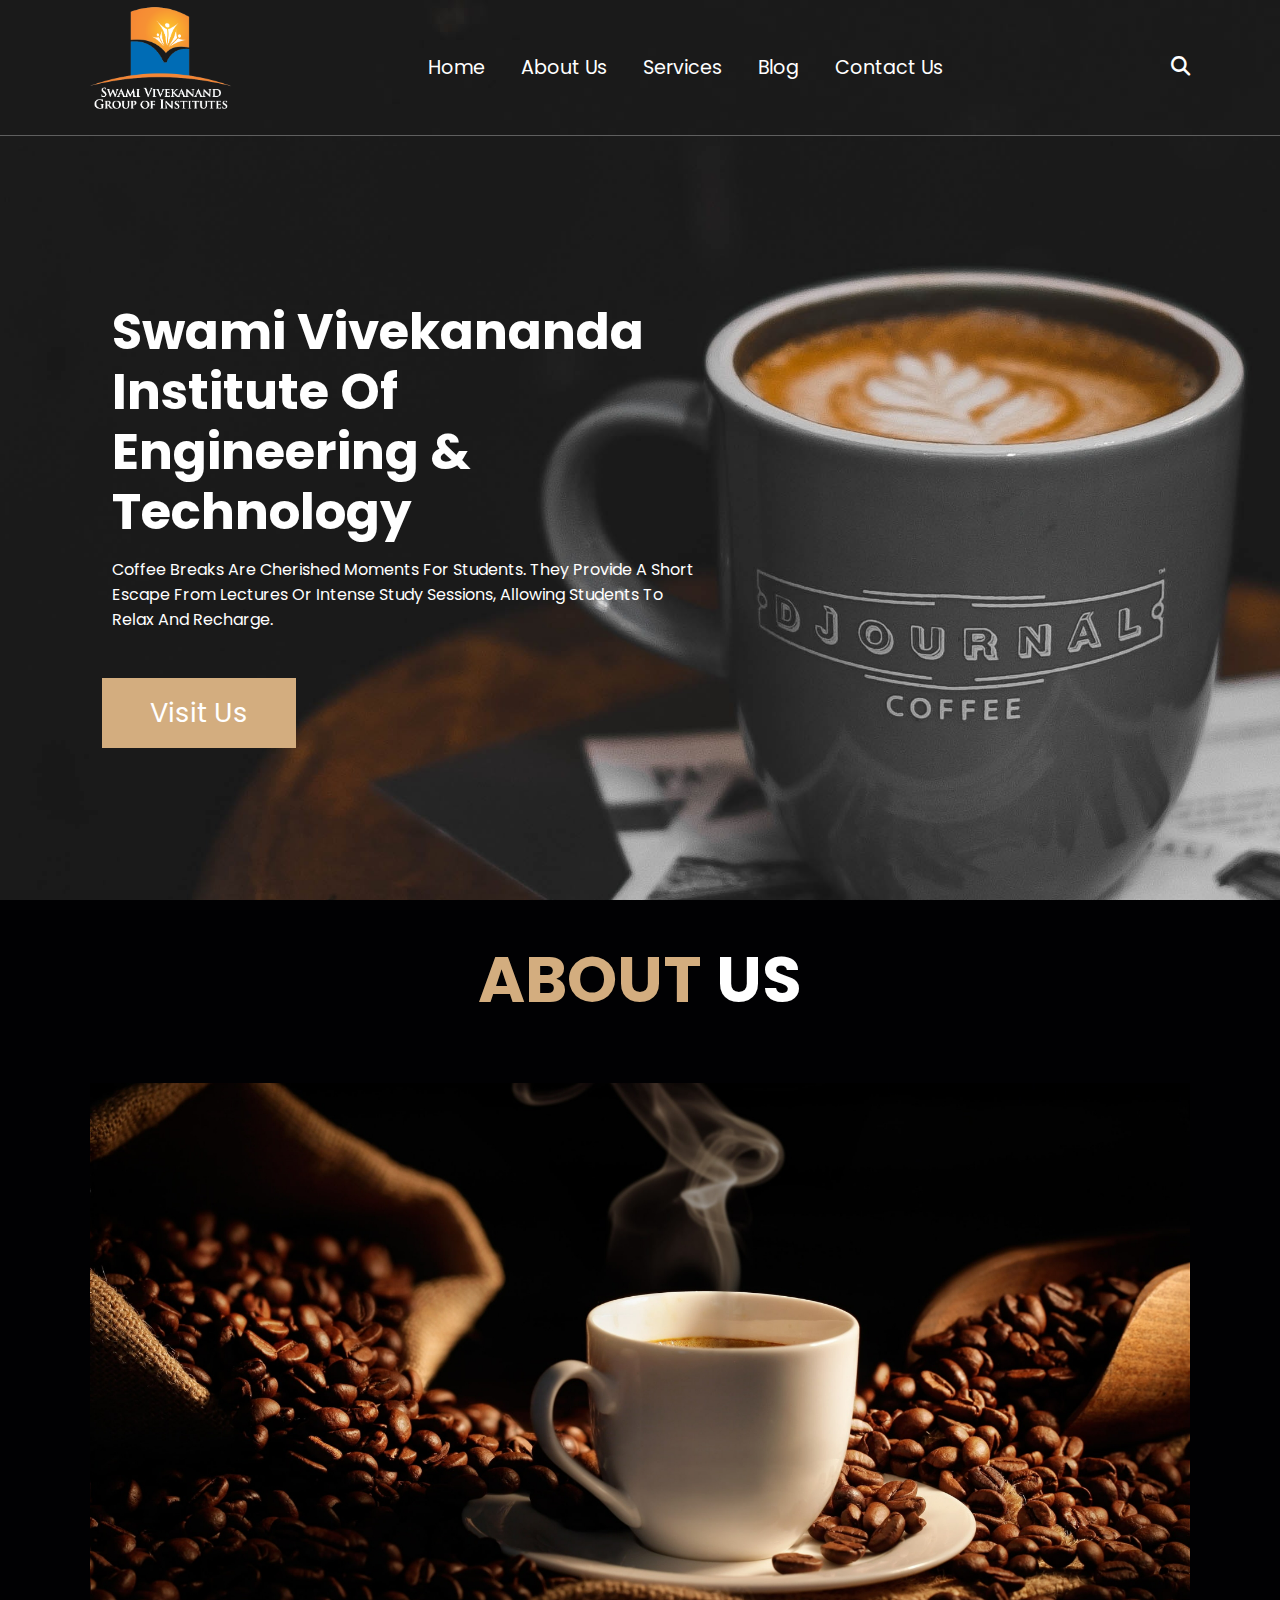
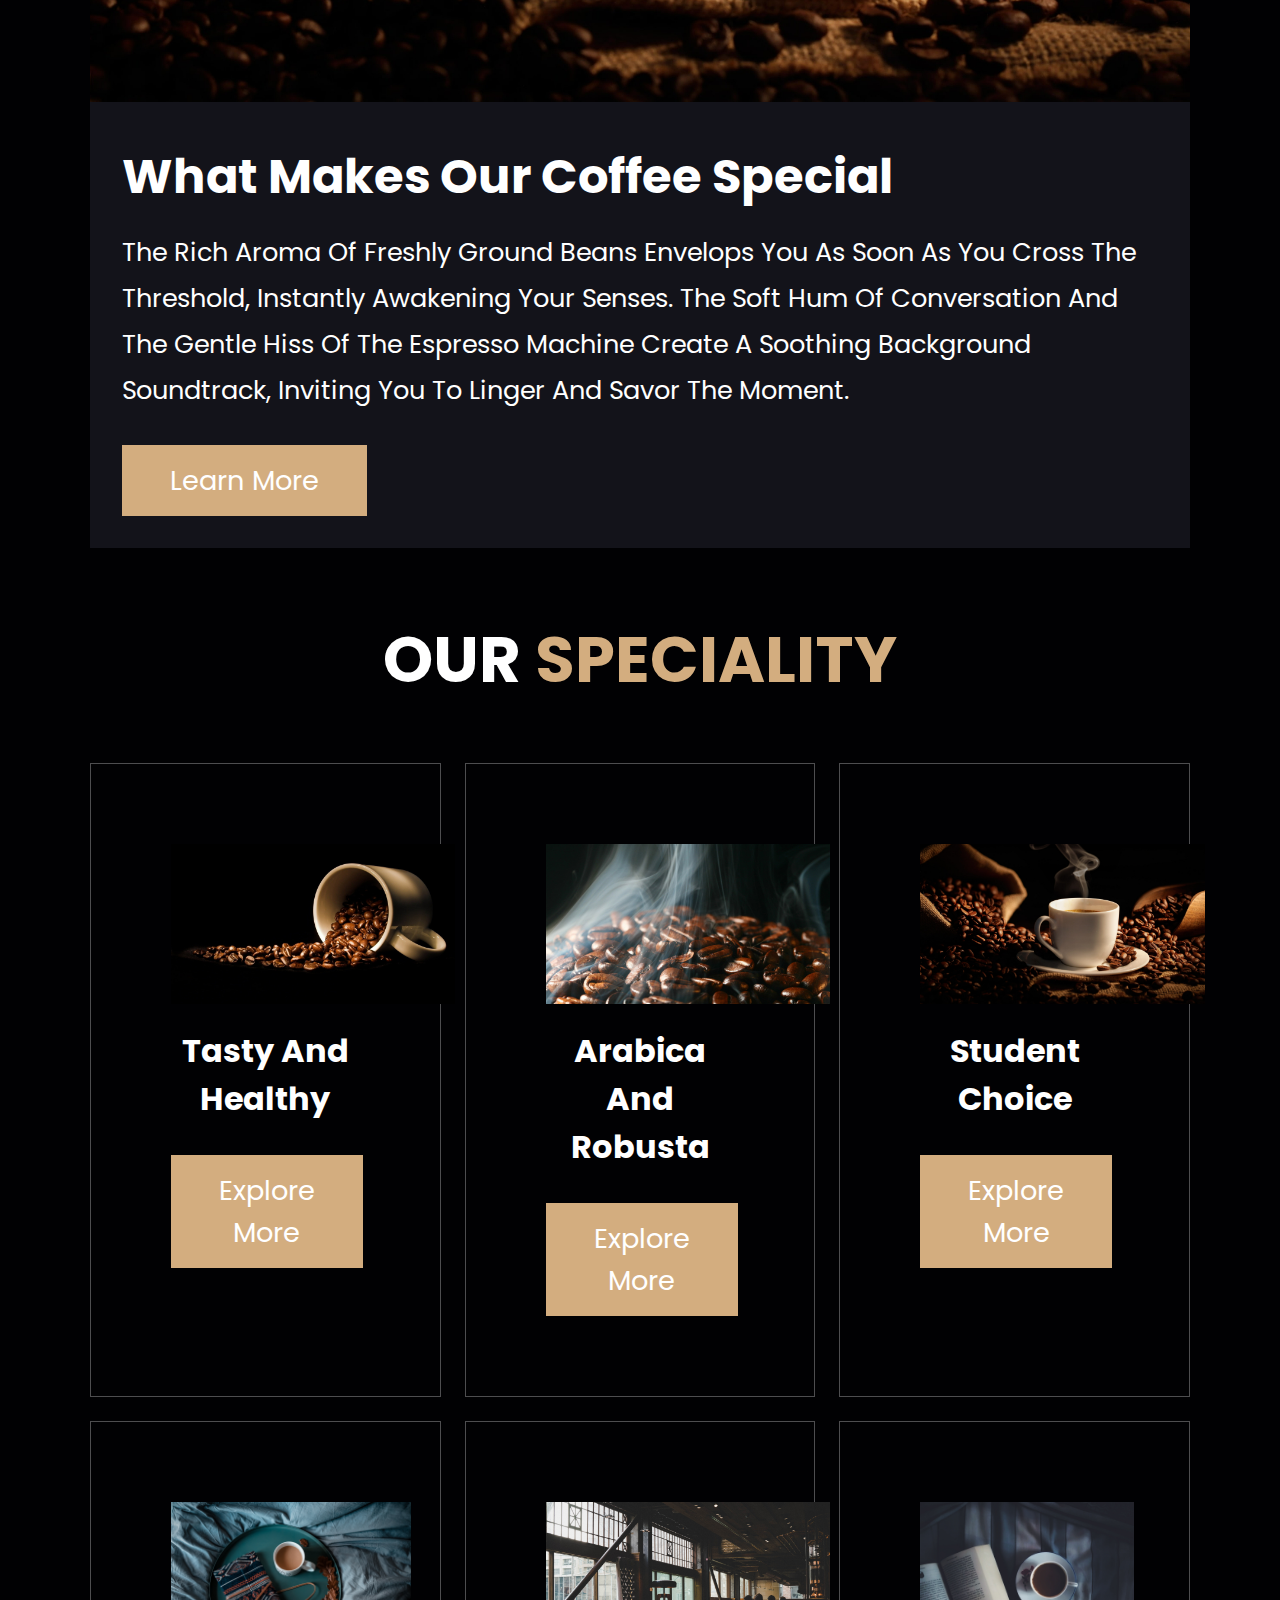
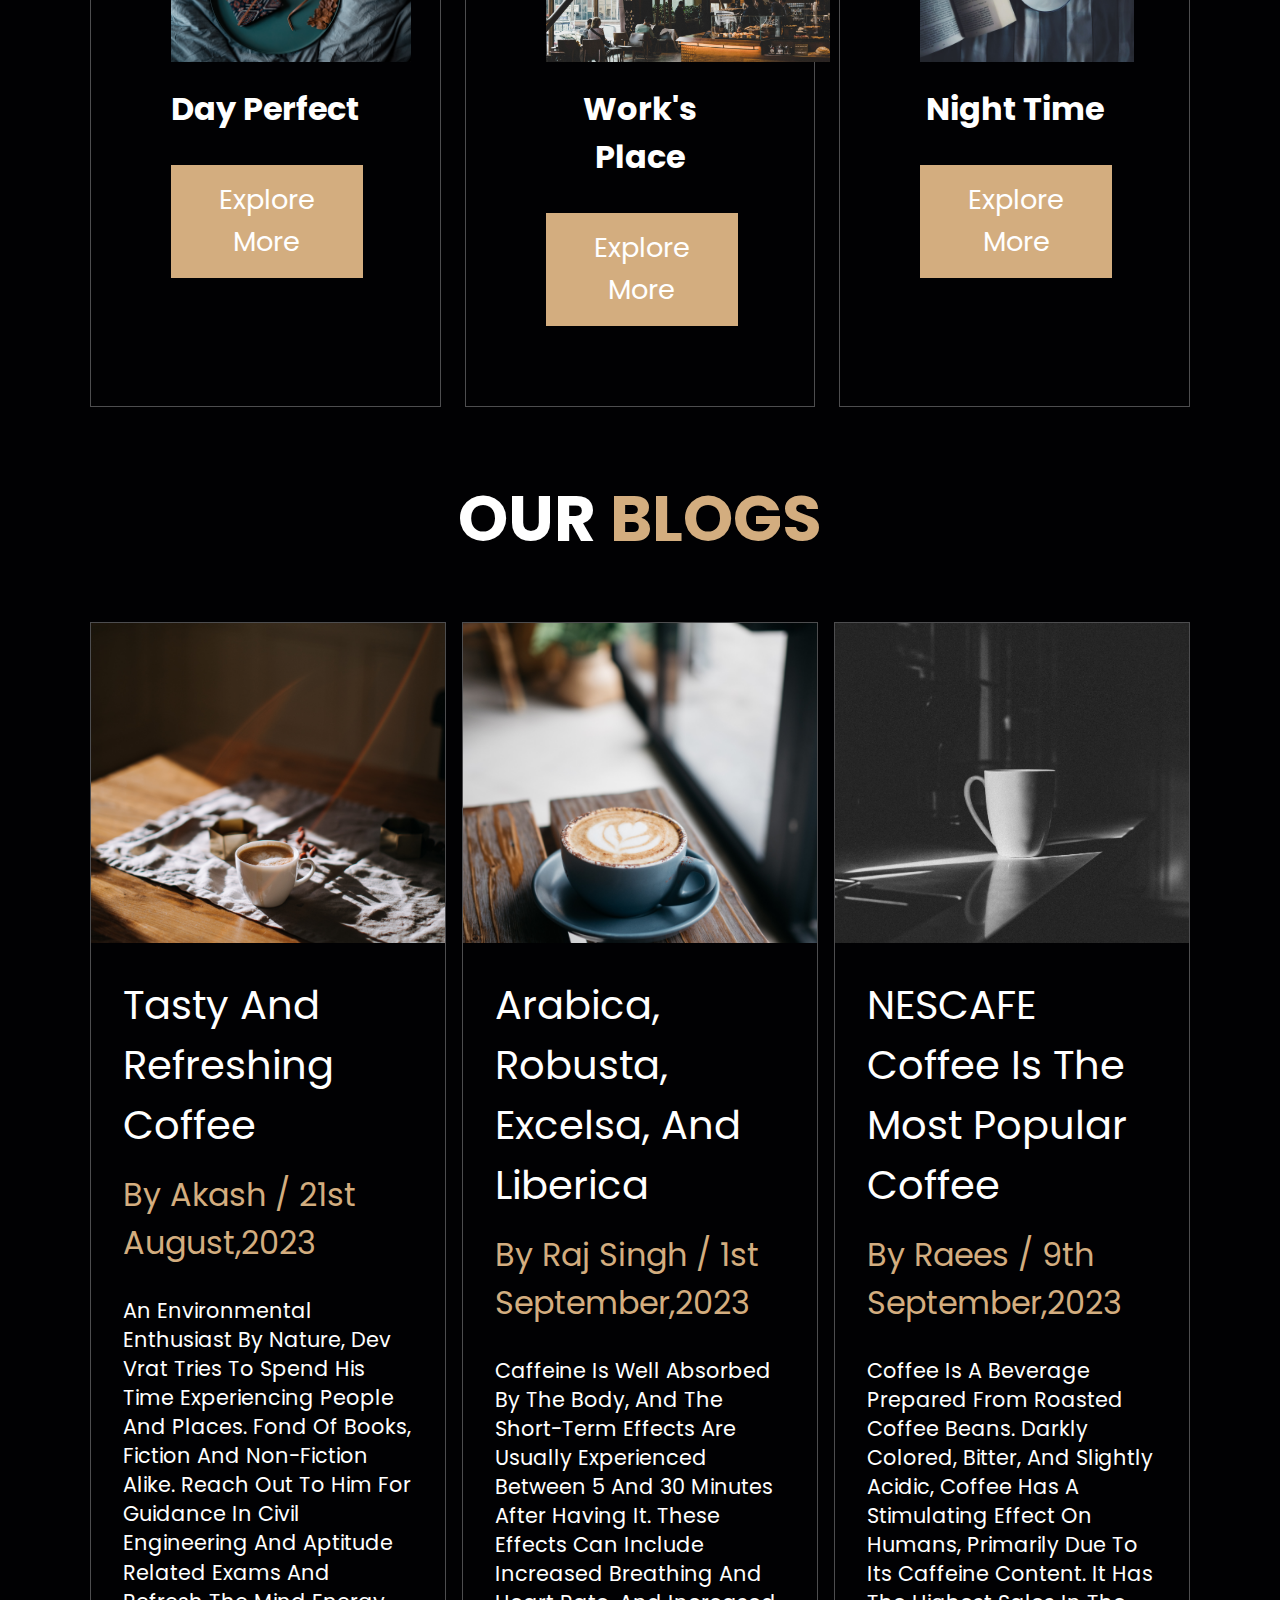
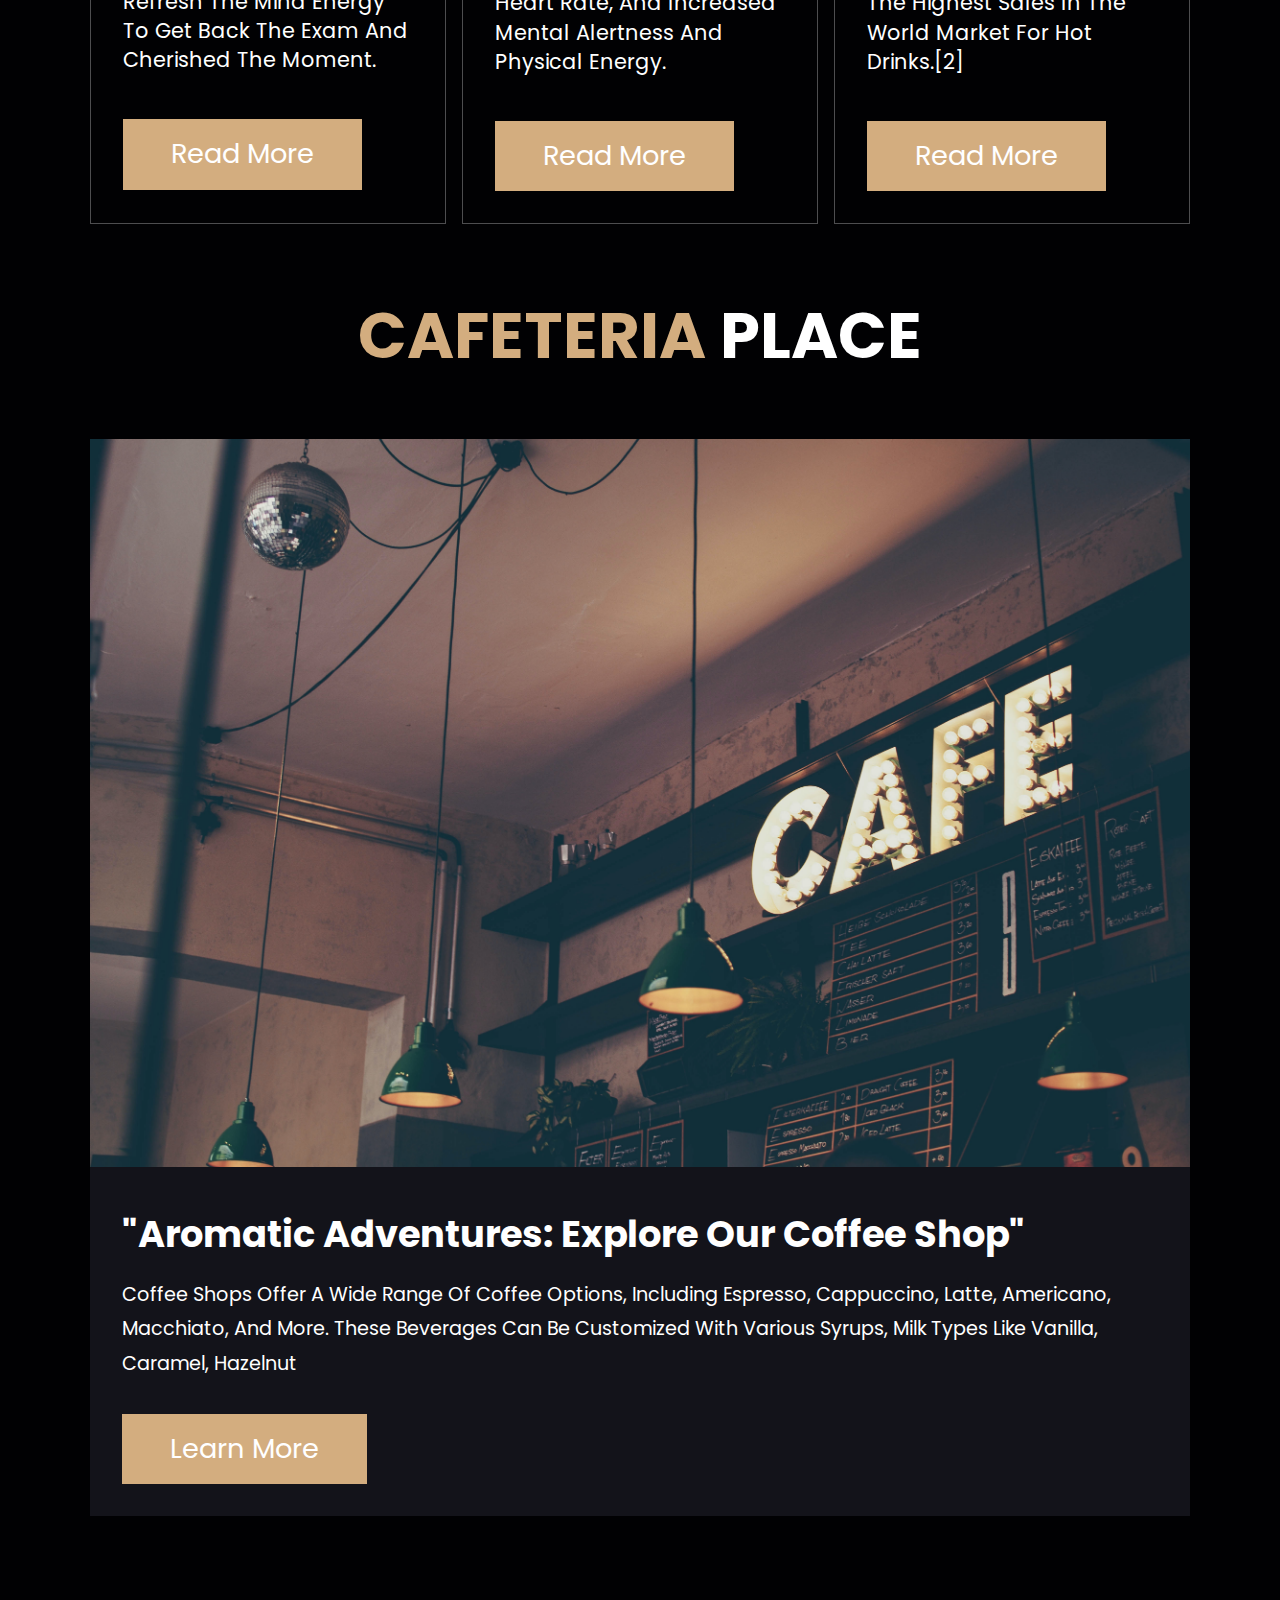
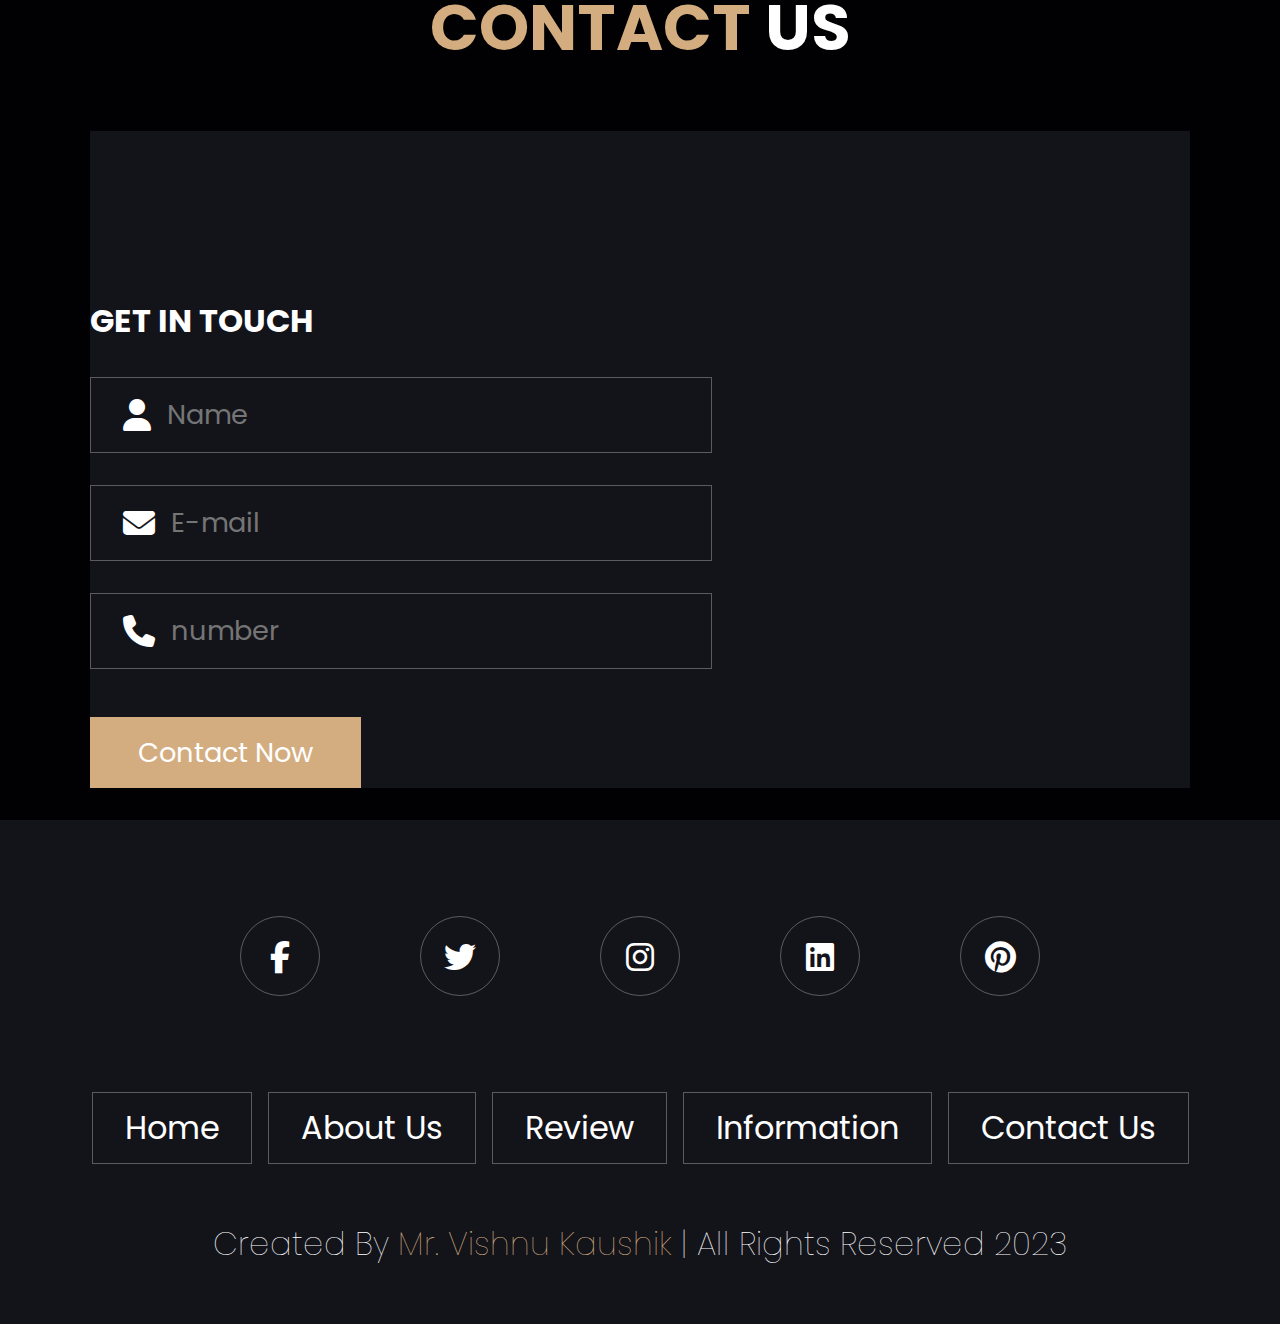
<file: Rockstar Games/index.html>
<!DOCTYPE html>
<html lang="en">
<head>
    <meta charset="UTF-8">
    <meta name="viewport" content="width=device-width, initial-scale=1.0">
    <link rel="shortcut icon" href="./sviet white.png">
    <title>Cafeteria SVIET</title>
    <link rel="stylesheet" href="https://cdnjs.cloudflare.com/ajax/libs/font-awesome/6.4.2/css/all.min.css">
    <link rel="stylesheet" href="coff.css">
    <link href="https://fonts.googleapis.com/css2?family=Poppins:wght@300;400&display=swap" rel="stylesheet">
   
</head>
<body>
        <header class="header">
            <a href="#" class="logo"><img src="./sviet white.png"></a>
            <nav class="navbar">
              
                    <a href="#Home">Home</a>
                <a href="services.html" target="_blank">About Us</a>
                <a href="ab.html" target="_blank">Services</a>
                <a href="blog.html" target="_blank">Blog</a>
                <a href="cont.html" target="_blank">Contact Us</a>
               
            </nav>

        
        <div class="icons">
            <div class="fas fa-search" id="search-btn"></div>
            
            <div class="fas fa-bars" id="menu-btn"></div>
        </div>
        <div class="search-form">
            <input type="search" id="search-box" placeholder="search here...">
            <label for="search-box" class="fas fa-search"></label>
                </div>
    </header>
 
     
   <!--home page start karna hai-->
   <section class="home" id="Home">
    <div class="content">
        <h3>Swami Vivekananda Institute Of Engineering & Technology</h3>
        <p> Coffee breaks are cherished moments for students. They provide a short escape from lectures or intense study sessions, allowing students to relax and recharge.</p>
        <a href="#" class="btn">Visit Us</a>
    </div>

   </section>

   <!--About Us Ka Page-->
   <section class="about" id="About Us">
    <h1 class="heading"> <span>About</span> Us  </h1>
    
    <div class="row">
        <div class="image">
            <img src="./ng.jpg" alt="" width="">
        </div>
        <div class="content">
            <h3>What makes our coffee special</h3>
            <p>The rich aroma of freshly ground beans envelops you as soon as you cross the threshold, instantly awakening your senses. The soft hum of conversation and the gentle hiss of the espresso machine create a soothing background soundtrack, inviting you to linger and savor the moment.</p>
            <a href="#" class="btn">Learn More</a>
        </div>
    </div>
   </section>
<!--Menu section-->
<section class="menu" id="Services">
    <h1 class="heading">Our <span>Speciality</span></h1>
    <div class="box-container">
        <div class="box">
            <img src="./ijb.jpg">
            <h3>Tasty and Healthy</h3>
            <a href="#" class="btn">Explore More</a>
        </div>
        <div class="box">
            <img src="./inffo.jpg">
            <h3>Arabica and Robusta</h3>
            <a href="#" class="btn">Explore More</a>
        </div>  
        <div class="box">
            <img src="./ng.jpg">
            <h3>student choice</h3>
            <a href="#" class="btn">Explore More</a>
        </div>   
        <div class="box">
            <img src="./toa-heftiba-I15IaXms4G0-unsplash.jpg">
            <h3>day perfect</h3>
            <a href="#" class="btn">Explore More</a>
        </div> 
        <div class="box">
            <img src="./wallpaperflare.com_wallpaper.jpg">
            <h3>work's place</h3>
            <a href="#" class="btn">Explore More</a>
        </div>  
        <div class="box">
            <img src="./tarang-dave-qe6VO_l2260-unsplash.jpg">
            <h3>night time</h3>
            <a href="#" class="btn">Explore More</a>
        </div>

    </div>
</section>

<!--Blog Section-->
<section class="blog" id="Blog">
    <h1 class="heading">Our <span>Blogs</span></h1>
    <div class="box-container">
        <div class="box">
            <div class="image">
                <img src="./deborah-diem-4dWz9H7d8OM-unsplash.jpg">
            </div>
            <div class="content">
                <a href="#" class="title">Tasty and Refreshing Coffee</a>
                <span>by Akash / 21st august,2023</span>
                <p>
                    An environmental enthusiast by nature, Dev Vrat tries to spend his time experiencing people and places. Fond of books, fiction and non-fiction alike. Reach out to him for guidance in Civil Engineering and aptitude related exams and refresh the mind energy to get back the exam and cherished the moment.
                </p>
                <a href="#" class="btn">Read More</a>
            </div>
        </div>
        <div class="box">
            <div class="image">
                <img src="./haydn-golden-mjRMmUqpox4-unsplash.jpg">
            </div>
            <div class="content">
                <a href="#" class="title">Arabica, Robusta, Excelsa, and Liberica</a>
                <span>by Raj Singh / 1st september,2023</span>
                <p>
                    Caffeine is well absorbed by the body, and the short-term effects are usually experienced between 5 and 30 minutes after having it. These effects can include increased breathing and heart rate, and increased mental alertness and physical energy.
                </p>
                <a href="#" class="btn">Read More</a>
            </div>
        </div>
        <div class="box">
            <div class="image">
                <img src="./kjbj.jpg">
            </div>
            <div class="content">
                <a href="#" class="title">NESCAFE Coffee Is The most Popular Coffee</a>
                <span>by Raees  / 9th september,2023</span>
                <p>
                    Coffee is a beverage prepared from roasted coffee beans. Darkly colored, bitter, and slightly acidic, coffee has a stimulating effect on humans, primarily due to its caffeine content. It has the highest sales in the world market for hot drinks.[2]
                </p>
                <a href="#" class="btn">Read More</a>
            </div>
        </div>
    </div>
</section>
<!--new page-->
<section class="page" id="page">
    <h1 class="heading"> <span>Cafeteria</span> Place  </h1>
    
    <div class="row">
        <div class="image">
            <img src="./michal-parzuchowski-ItaV89TNkks-unsplash.jpg" alt="" width="">
        </div>
        <div class="content">
            <h3>"Aromatic Adventures: Explore Our Coffee Shop"</h3>
            <p>Coffee shops offer a wide range of coffee options, including espresso, cappuccino, latte, Americano, macchiato, and more. These beverages can be customized with various syrups, milk types like vanilla, caramel, hazelnut</p>
            <a href="#" class="btn">Learn More</a>
            
        </div>
    </div>
    
    
   </section>
<!--review section-->
<!-- <section class="review" id="review">
    <h1 class="heading">Mentors's <span> Review </span></h1>
    <div class="box-container">
        <div class="box">
            <p>Espresso coffee typically has a strong and inviting aroma. It can feature notes of roasted nuts, dark chocolate, caramel, and sometimes even fruity or floral undertones.</p>
            <img src="./WhatsApp Image 2023-02-20 at 1.51.43 PM.jpeg" class="user">
            <h3>Er.Vishal Garg</h3>
    
        </div>
        <div class="box">
            <p>A well-prepared coffee shot will have a creamy and golden crema on top, which adds a layer of richness to the coffee</p>
            <img src="./ankur.jpeg" class="user">
            <h3>Er.Ankur Gill</h3>
    
        </div>
        <div class="box">
            <p>A good coffee often leaves a lingering and enjoyable aftertaste, with the flavors evolving on the palate after each sip.</p>
            <img src="./sahil.jpeg" class="user">
            <h3>Er.Sahil Garg</h3>
    
        </div>
    </div>
</section> -->
<!--Contact and Login Page-->
<section class="contact" id="Contact Us">
    <h1 class="heading"> <span>Contact</span> Us </h1>
    <div class="row">
        <iframe class="map" src="https://www.google.com/maps/embed?pb=!1m18!1m12!1m3!1d54981.45380282505!2d76.63472158318984!3d30.53967224323802!2m3!1f0!2f0!3f0!3m2!1i1024!2i768!4f13.1!3m3!1m2!1s0x390fc2e25466d5e7%3A0xf0bbb65fa7fca376!2sSwami%20Vivekanand%20Institute%20of%20Engineering%20%26%20Technology!5e0!3m2!1sen!2sin!4v1693912197105!5m2!1sen!2sin"allowfullscreen="" loading="lazy" referrerpolicy="no-referrer-when-downgrade"></iframe>
    <form action="">
        <h3>Get In Touch</h3>
        <div class="inputBox">
            <span class="fas fa-user"></span>
            <input type="text" placeholder="Name">
        </div>
        <div class="inputBox">
            <span class="fas fa-envelope"></span>
            <input type="email" placeholder="E-mail">
        </div>
        <div class="inputBox">
            <span class="fas fa-phone"></span>
            <input type="number" placeholder="number">
        </div>
        <input type="submit" value="contact now" class="btn" >
    </form>
    </div>
</section>

<!--footer section-->
    <section class="footer">
        <div class="share">
                <a href="#" class="fab fa-facebook-f"></a>
                <a href="#" class="fab fa-twitter"></a>
                <a href="#" class="fab fa-instagram"></a>
                <a href="#" class="fab fa-linkedin"></a>
                <a href="#" class="fab fa-pinterest"></a>
                
            </div>
            <div class="link">
                <a href="#">Home</a>
                <a href="#">About Us</a>
                <a href="#">Review</a>
                <a href="#">Information</a>
                <a href="#">Contact Us</a>
            </div>
            <div class="credit">Created by <span>Mr. Vishnu Kaushik</span> | all rights reserved 2023
    </div>
    </section>

<script src="./coff.js"></script>
</body>
</html>
</file>
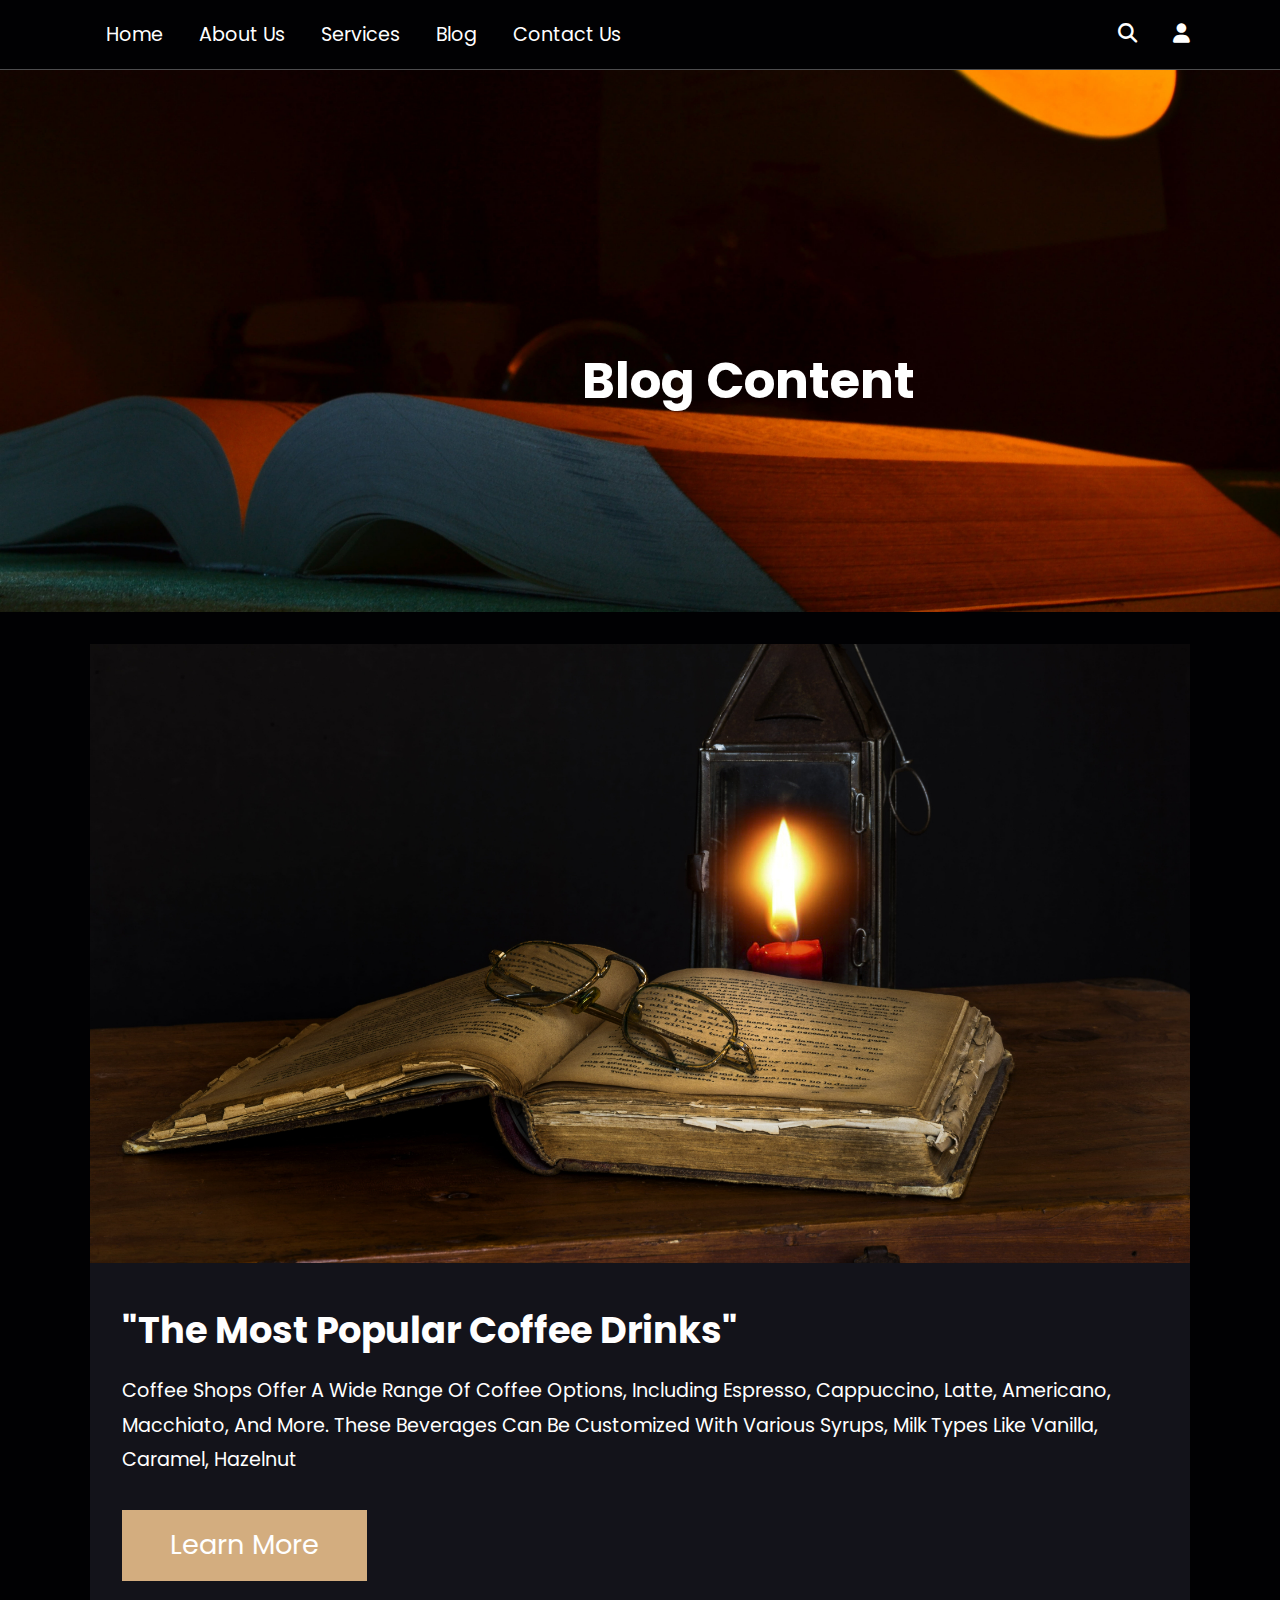
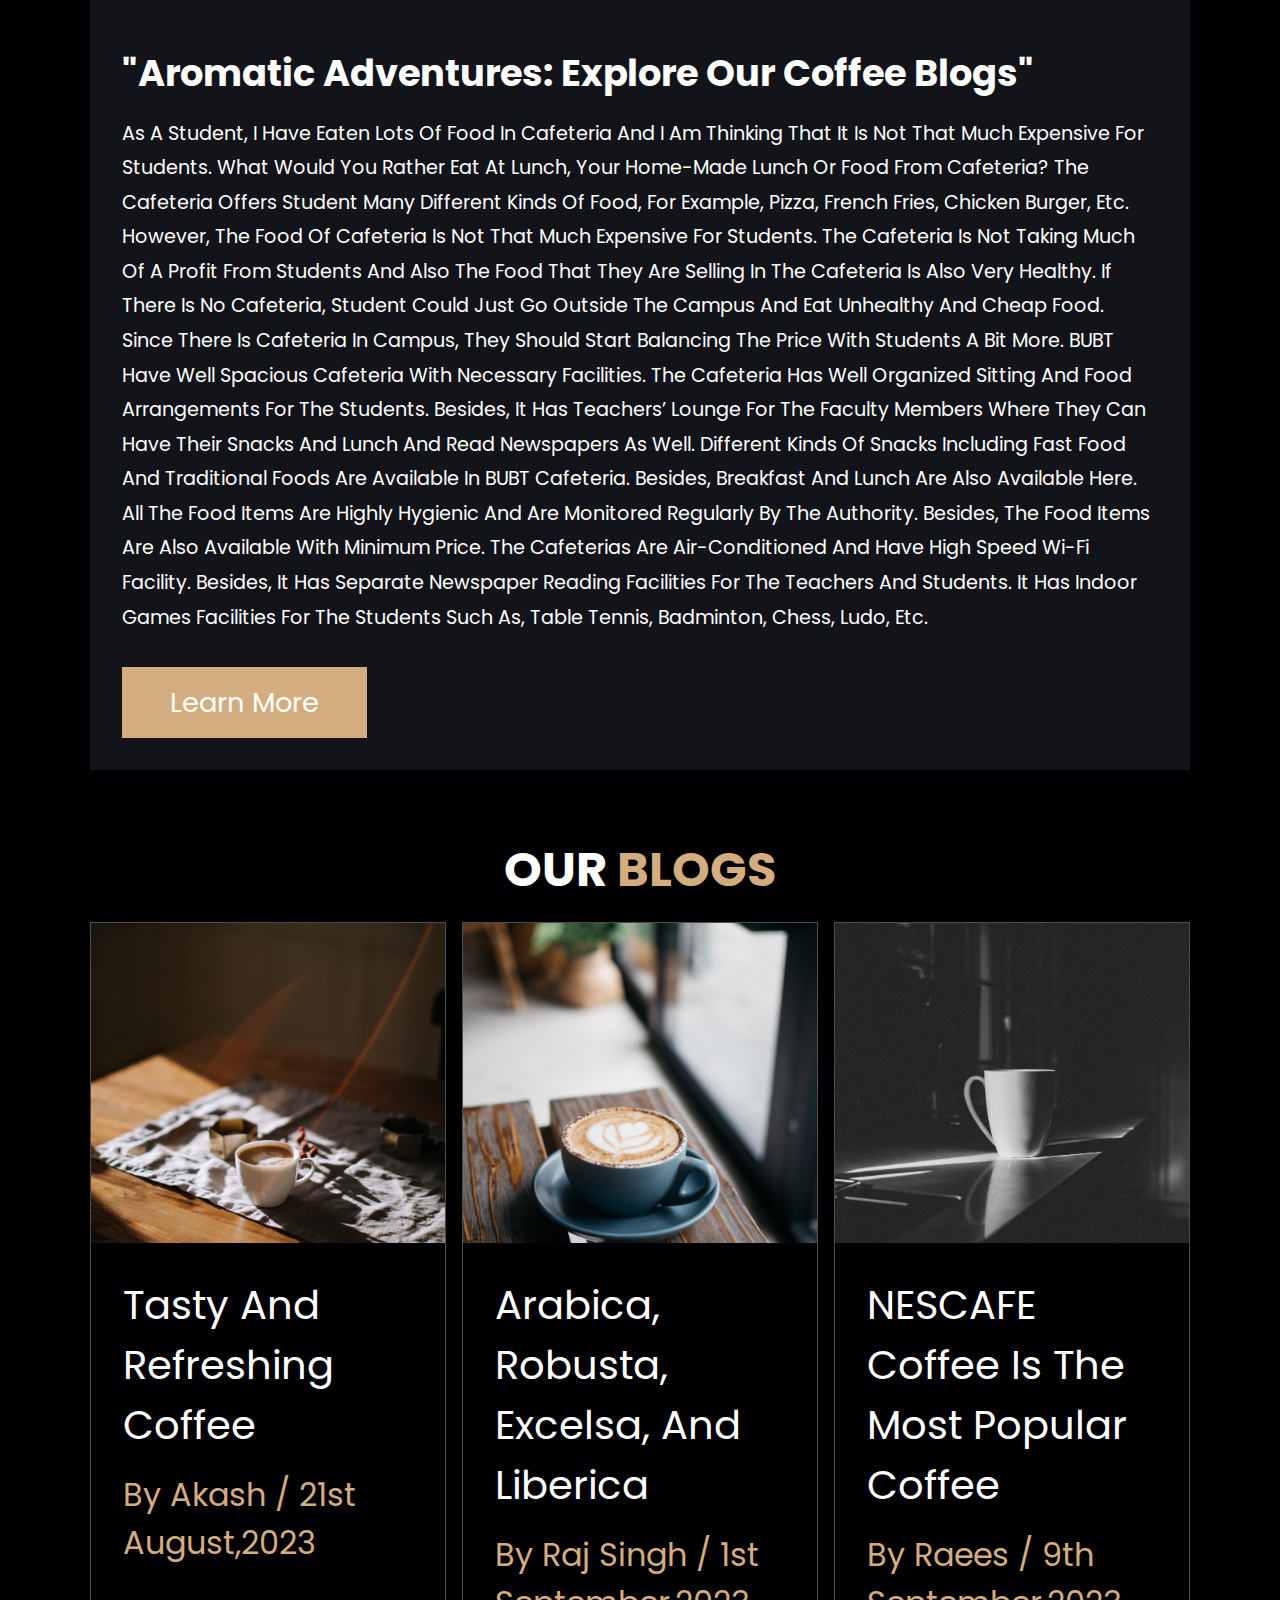
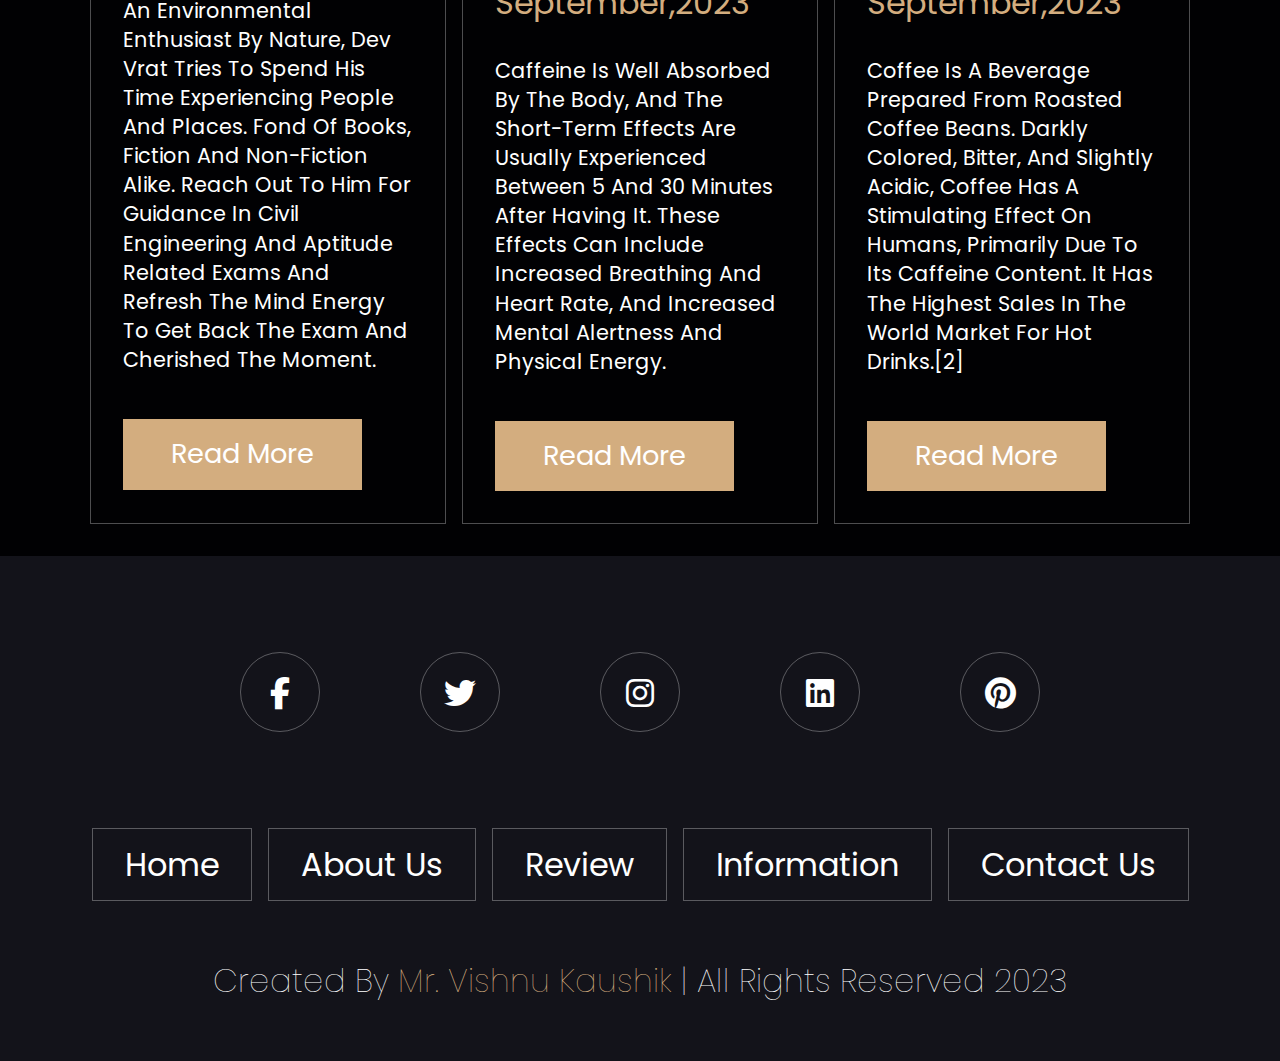
<file: Rockstar Games/blog.html>
<!DOCTYPE html>
<html lang="en">
<head>
    <meta charset="UTF-8">
    <meta name="viewport" content="width=device-width, initial-scale=1.0">
    <title>Blog SVIET</title>
    
    <link rel="shortcut icon" href="./sviet white.png">
    <link rel="stylesheet" href="./blog.css">
    <link rel="stylesheet" href="https://cdnjs.cloudflare.com/ajax/libs/font-awesome/6.4.2/css/all.min.css">
    <link href="https://fonts.googleapis.com/css2?family=Poppins:wght@300;400&display=swap" rel="stylesheet">
</head>
<body>
    <header class="header">

        <nav class="navbar">
            <a href="index.html">Home</a>
            <a href="services.html">About Us</a>
            <a href="ab.html">Services</a>
            <a href="blog.html">Blog</a>
            <a href="cont.html">Contact Us</a>
        </nav>

    
    <div class="icons">
        <div class="fas fa-search" id="search-btn"></div>
        <div class="fa-solid fa-user" id="cart-btn"></div>
        <div class="fas fa-bars" id="menu-btn"></div>
    </div>
    <div class="search-form">
        <input type="search" id="search-box" placeholder="search here...">
        <label for="search-box" class="fas fa-search"></label>
            </div>
</header>

    <section class="home" id="home">
        <div class="content">
            <h3>Blog Content</h3>
          
         
            
        </div>
    
       </section>

       <section class="page" id="page">
        <div class="row">
            <div class="image">
                <img src="./88.jpg" alt="" width="">
            </div>
            <div class="content">
                <h3>"The Most Popular Coffee Drinks"</h3>
                <p>Coffee shops offer a wide range of coffee options, including espresso, cappuccino, latte, Americano, macchiato, and more. These beverages can be customized with various syrups, milk types like vanilla, caramel, hazelnut</p>
                <a href="#" class="btn">Learn More</a>
                
            </div>
            <div class="content">
                <h3>"Aromatic Adventures: Explore Our Coffee Blogs"</h3>
                <p>As a student, I have eaten lots of food in cafeteria and I am thinking that it is not that much expensive for students. What would you rather eat at lunch, your home-made lunch or food from cafeteria? The cafeteria offers student many different kinds of food, for example, pizza, French fries, chicken burger, etc. However, the food of cafeteria is not that much expensive for students. The cafeteria is not taking much of a profit from students and also the food that they are selling in the cafeteria is also very healthy. If there is no cafeteria, student could just go outside the campus and eat unhealthy and cheap food. Since there is cafeteria in campus, they should start balancing the price with students a bit more. BUBT have well spacious cafeteria with necessary facilities. The cafeteria has well organized sitting and food arrangements for the students. Besides, it has Teachers’ Lounge for the faculty members where they can have their snacks and lunch and read newspapers as well. Different kinds of snacks including fast food and traditional foods are available in BUBT cafeteria. Besides, breakfast and lunch are also available here. All the food items are highly hygienic and are monitored regularly by the authority. Besides, the food items are also available with minimum price. The cafeterias are air-conditioned and have high speed wi-fi facility. Besides, it has separate newspaper reading facilities for the teachers and students. It has indoor games facilities for the students such as, table tennis, badminton, chess, ludo, etc. </p>
                <a href="#" class="btn">Learn More</a>
                
            </div>
        </div>
        
        
       </section>
       <!--Blog Section-->
<section class="blog" id="Blog">
    <h1 class="heading">Our <span>Blogs</span></h1>
    <div class="box-container">
        <div class="box">
            <div class="image">
                <img src="./deborah-diem-4dWz9H7d8OM-unsplash.jpg">
            </div>
            <div class="content">
                <a href="#" class="title">Tasty and Refreshing Coffee</a>
                <span>by Akash / 21st august,2023</span>
                <p>
                    An environmental enthusiast by nature, Dev Vrat tries to spend his time experiencing people and places. Fond of books, fiction and non-fiction alike. Reach out to him for guidance in Civil Engineering and aptitude related exams and refresh the mind energy to get back the exam and cherished the moment.
                </p>
                <a href="#" class="btn">Read More</a>
            </div>
        </div>
        <div class="box">
            <div class="image">
                <img src="./haydn-golden-mjRMmUqpox4-unsplash.jpg">
            </div>
            <div class="content">
                <a href="#" class="title">Arabica, Robusta, Excelsa, and Liberica</a>
                <span>by Raj Singh / 1st september,2023</span>
                <p>
                    Caffeine is well absorbed by the body, and the short-term effects are usually experienced between 5 and 30 minutes after having it. These effects can include increased breathing and heart rate, and increased mental alertness and physical energy.
                </p>
                <a href="#" class="btn">Read More</a>
            </div>
        </div>
        <div class="box">
            <div class="image">
                <img src="./kjbj.jpg">
            </div>
            <div class="content">
                <a href="#" class="title">NESCAFE Coffee Is The most Popular Coffee</a>
                <span>by Raees  / 9th september,2023</span>
                <p>
                    Coffee is a beverage prepared from roasted coffee beans. Darkly colored, bitter, and slightly acidic, coffee has a stimulating effect on humans, primarily due to its caffeine content. It has the highest sales in the world market for hot drinks.[2]
                </p>
                <a href="#" class="btn">Read More</a>
            </div>
        </div>
    </div>
</section>
<!--footer section-->
<section class="footer">
    <div class="share">
            <a href="#" class="fab fa-facebook-f"></a>
            <a href="#" class="fab fa-twitter"></a>
            <a href="#" class="fab fa-instagram"></a>
            <a href="#" class="fab fa-linkedin"></a>
            <a href="#" class="fab fa-pinterest"></a>
            
        </div>
        <div class="link">
            <a href="#">Home</a>
            <a href="#">About Us</a>
            <a href="#">Review</a>
            <a href="#">Information</a>
            <a href="#">Contact Us</a>
        </div>
        <div class="credit">Created by <span>Mr. Vishnu Kaushik</span> | all rights reserved 2023
</div>
</section>
</body>
</html>
</file>
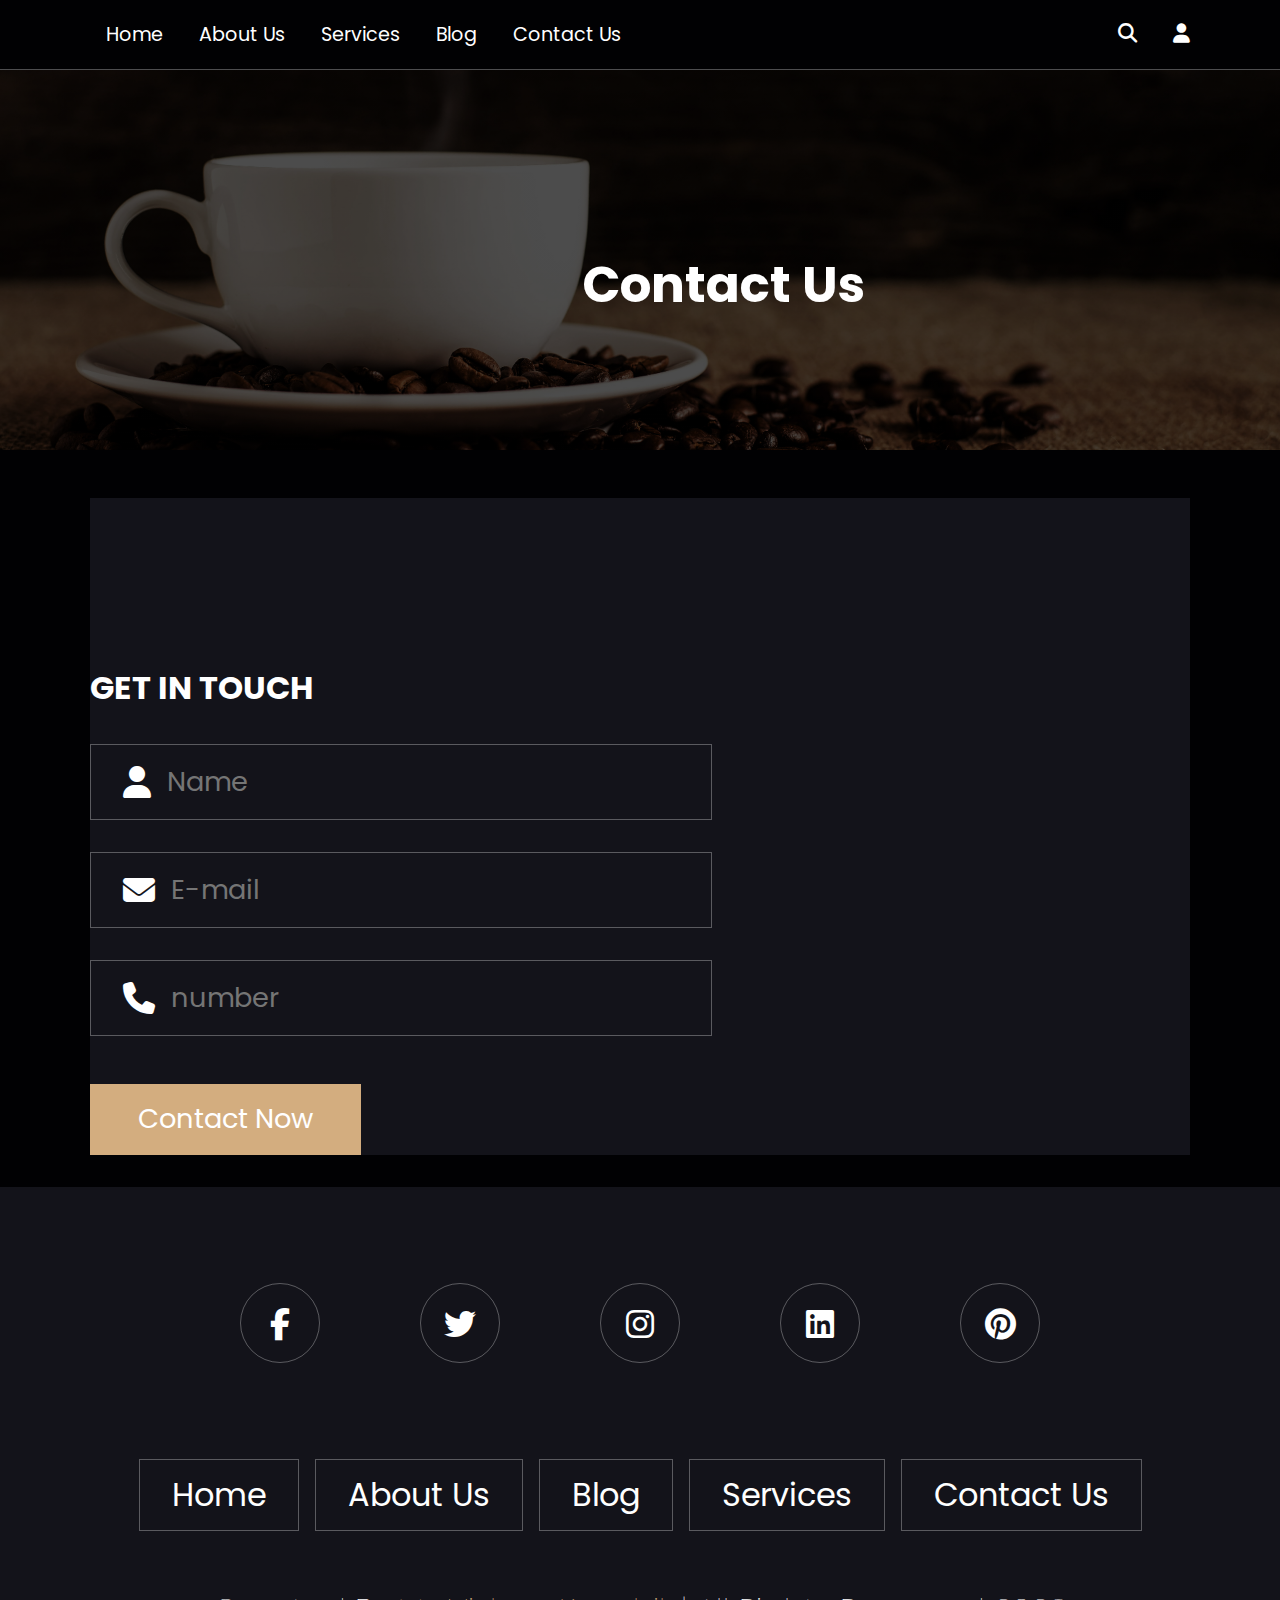
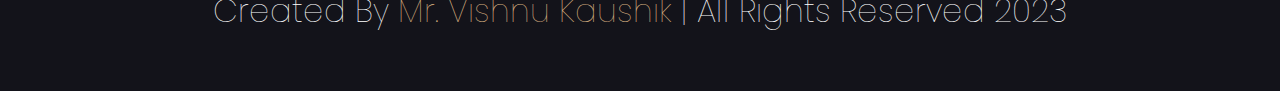
<file: Rockstar Games/cont.html>
<!DOCTYPE html>
<html lang="en">
<head>
    <meta charset="UTF-8">
    <meta name="viewport" content="width=device-width, initial-scale=1.0">
    <title>Contact Sviet</title>
    
    <link rel="shortcut icon" href="./sviet white.png">
    <link rel="stylesheet" href="./cont.css">
    <link rel="stylesheet" href="https://cdnjs.cloudflare.com/ajax/libs/font-awesome/6.4.2/css/all.min.css">
    <link href="https://fonts.googleapis.com/css2?family=Poppins:wght@300;400&display=swap" rel="stylesheet">
</head>
<body>
    
    <header class="header">

        <nav class="navbar">
            <a href="index.html">Home</a>
            <a href="services.html">About Us</a>
            <a href="ab.html">Services</a>
            <a href="blog.html">Blog</a>
            <a href="cont.html">Contact Us</a>
        </nav>

    
    <div class="icons">
        <div class="fas fa-search" id="search-btn"></div>
        <div class="fa-solid fa-user" id="cart-btn"></div>
        <div class="fas fa-bars" id="menu-btn"></div>
    </div>
    <div class="search-form">
        <input type="search" id="search-box" placeholder="search here...">
        <label for="search-box" class="fas fa-search"></label>
            </div>
</header>

    <section class="home" id="home">
        <div class="content">
            <h3>Contact Us</h3>
            <p></p>
         
            
        </div>
    
       </section>

       <!--Contact and Login Page-->
<section class="contact" id="Contact Us">
    <h1 class="heading"> <span></span></h1>
    <div class="row">
        <iframe class="map" src="https://www.google.com/maps/embed?pb=!1m18!1m12!1m3!1d54981.45380282505!2d76.63472158318984!3d30.53967224323802!2m3!1f0!2f0!3f0!3m2!1i1024!2i768!4f13.1!3m3!1m2!1s0x390fc2e25466d5e7%3A0xf0bbb65fa7fca376!2sSwami%20Vivekanand%20Institute%20of%20Engineering%20%26%20Technology!5e0!3m2!1sen!2sin!4v1693912197105!5m2!1sen!2sin"allowfullscreen="" loading="lazy" referrerpolicy="no-referrer-when-downgrade"></iframe>
    <form action="">
        <h3>Get In Touch</h3>
        <div class="inputBox">
            <span class="fas fa-user"></span>
            <input type="text" placeholder="Name">
        </div>
        <div class="inputBox">
            <span class="fas fa-envelope"></span>
            <input type="email" placeholder="E-mail">
        </div>
        <div class="inputBox">
            <span class="fas fa-phone"></span>
            <input type="number" placeholder="number">
        </div>
        <input type="submit" value="contact now" class="btn" >
    </form>
    </div>
</section>

       <!--footer section-->
   <section class="footer">
    <div class="share">
            <a href="#" class="fab fa-facebook-f"></a>
            <a href="#" class="fab fa-twitter"></a>
            <a href="#" class="fab fa-instagram"></a>
            <a href="#" class="fab fa-linkedin"></a>
            <a href="#" class="fab fa-pinterest"></a>
            
        </div>
        <div class="link">
            <a href="#">Home</a>
            <a href="#">About Us</a>
            <a href="#">Blog</a>
            <a href="#">Services</a>
            <a href="#">Contact Us</a>
        </div>
        <div class="credit">Created by <span>Mr. Vishnu Kaushik</span> | all rights reserved 2023
</div>
</section>

</body>
</html>
</file>
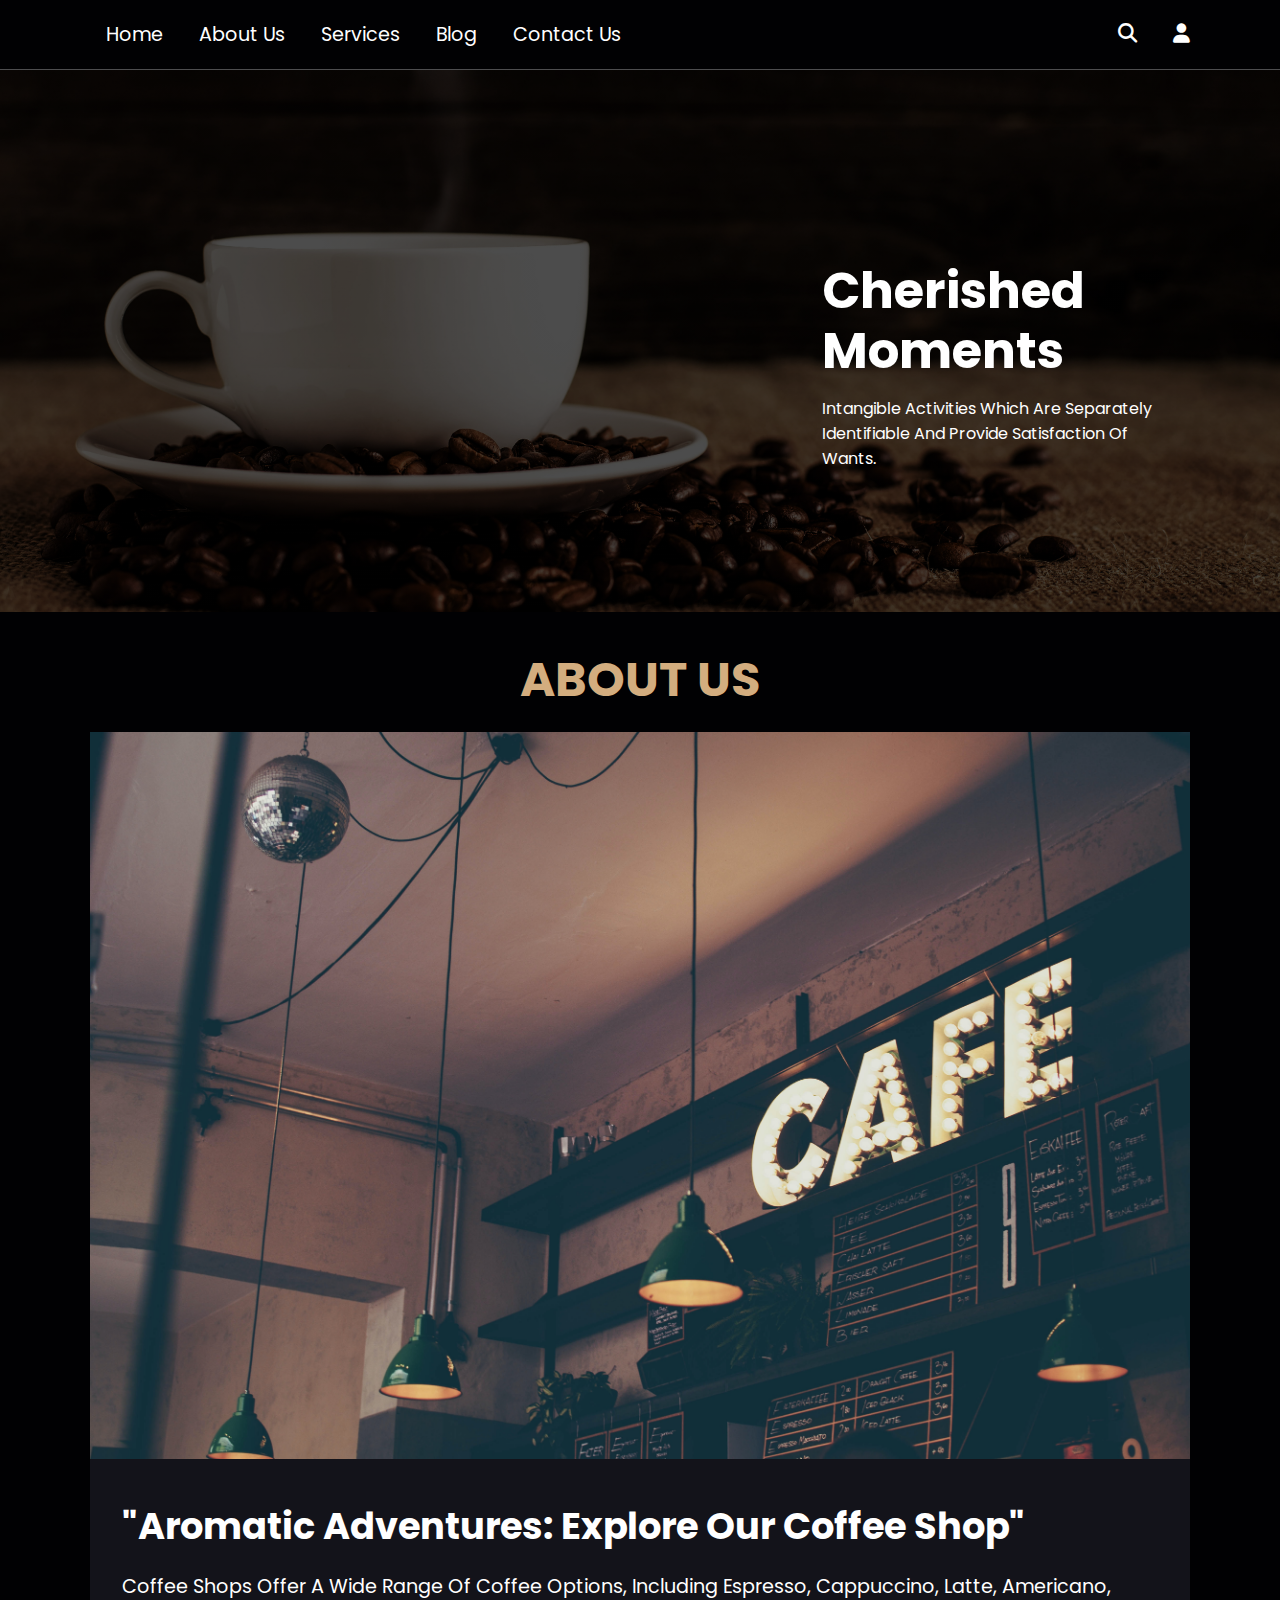
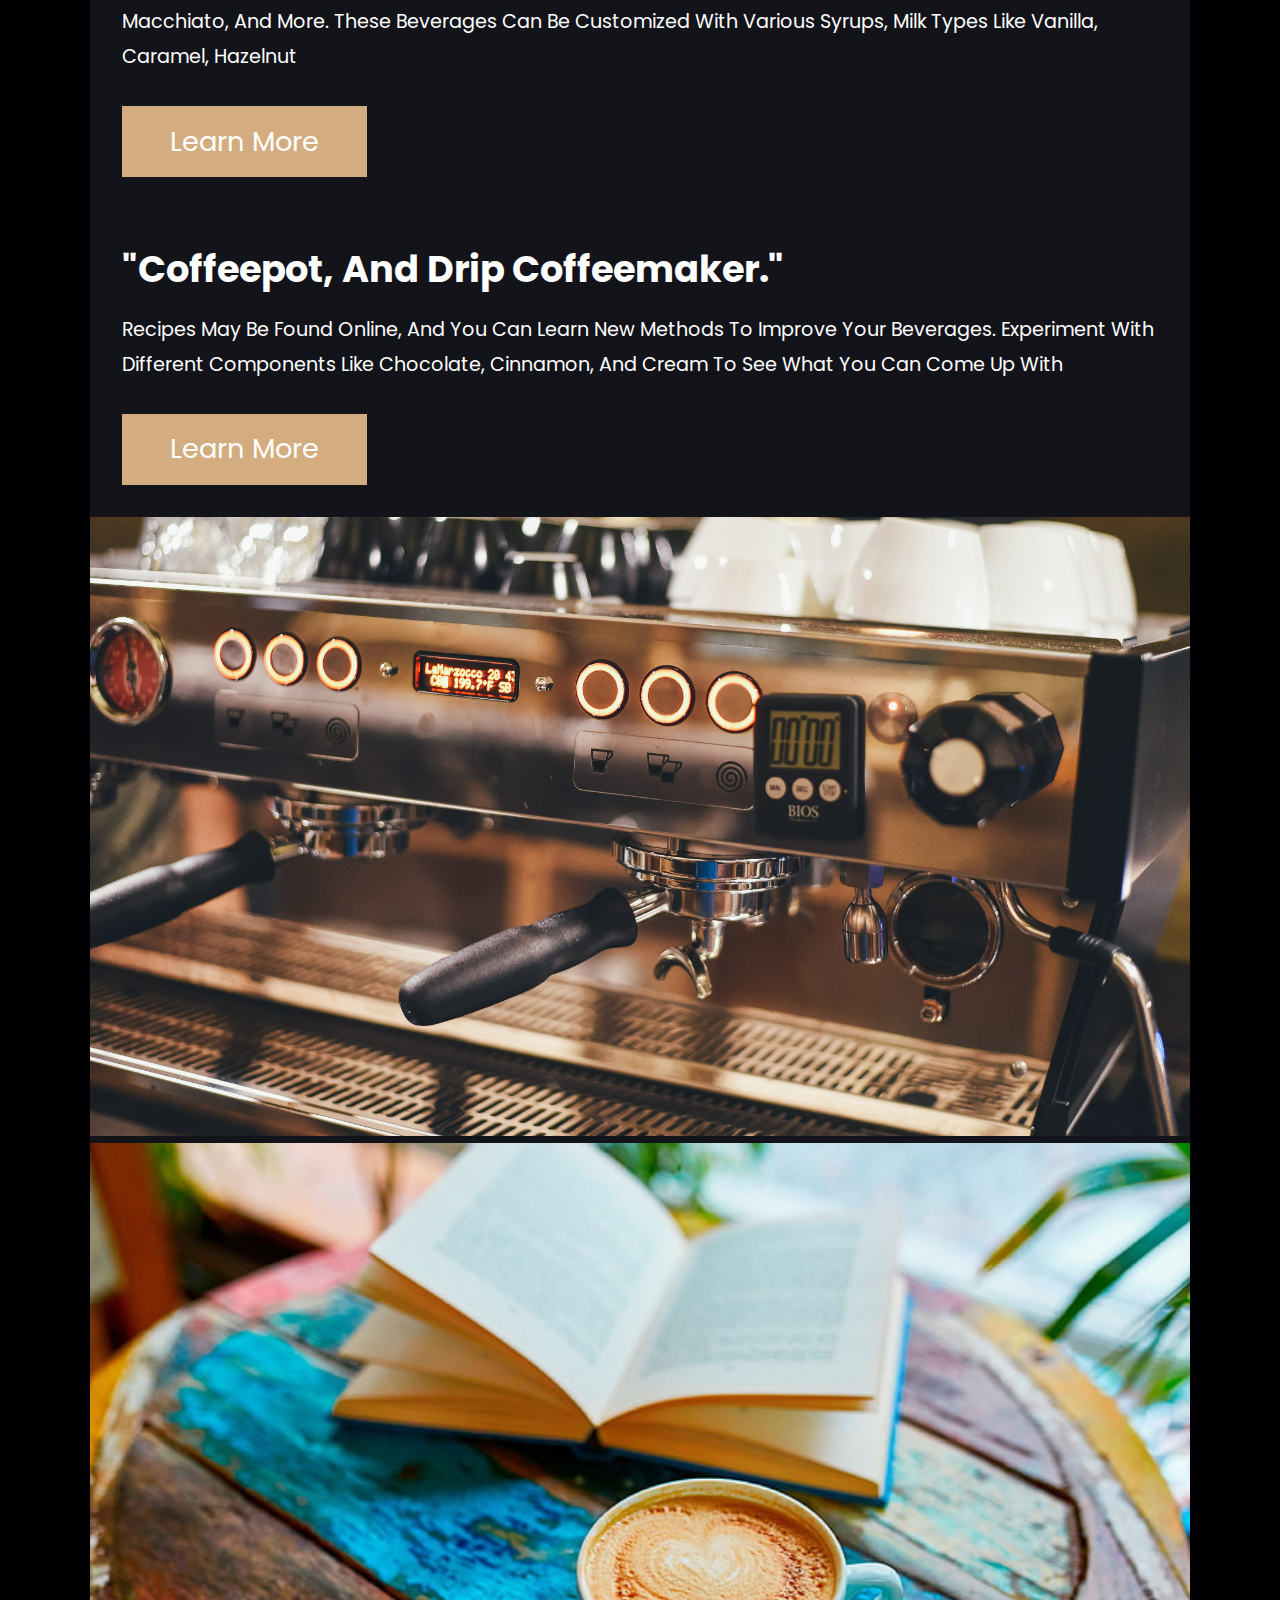
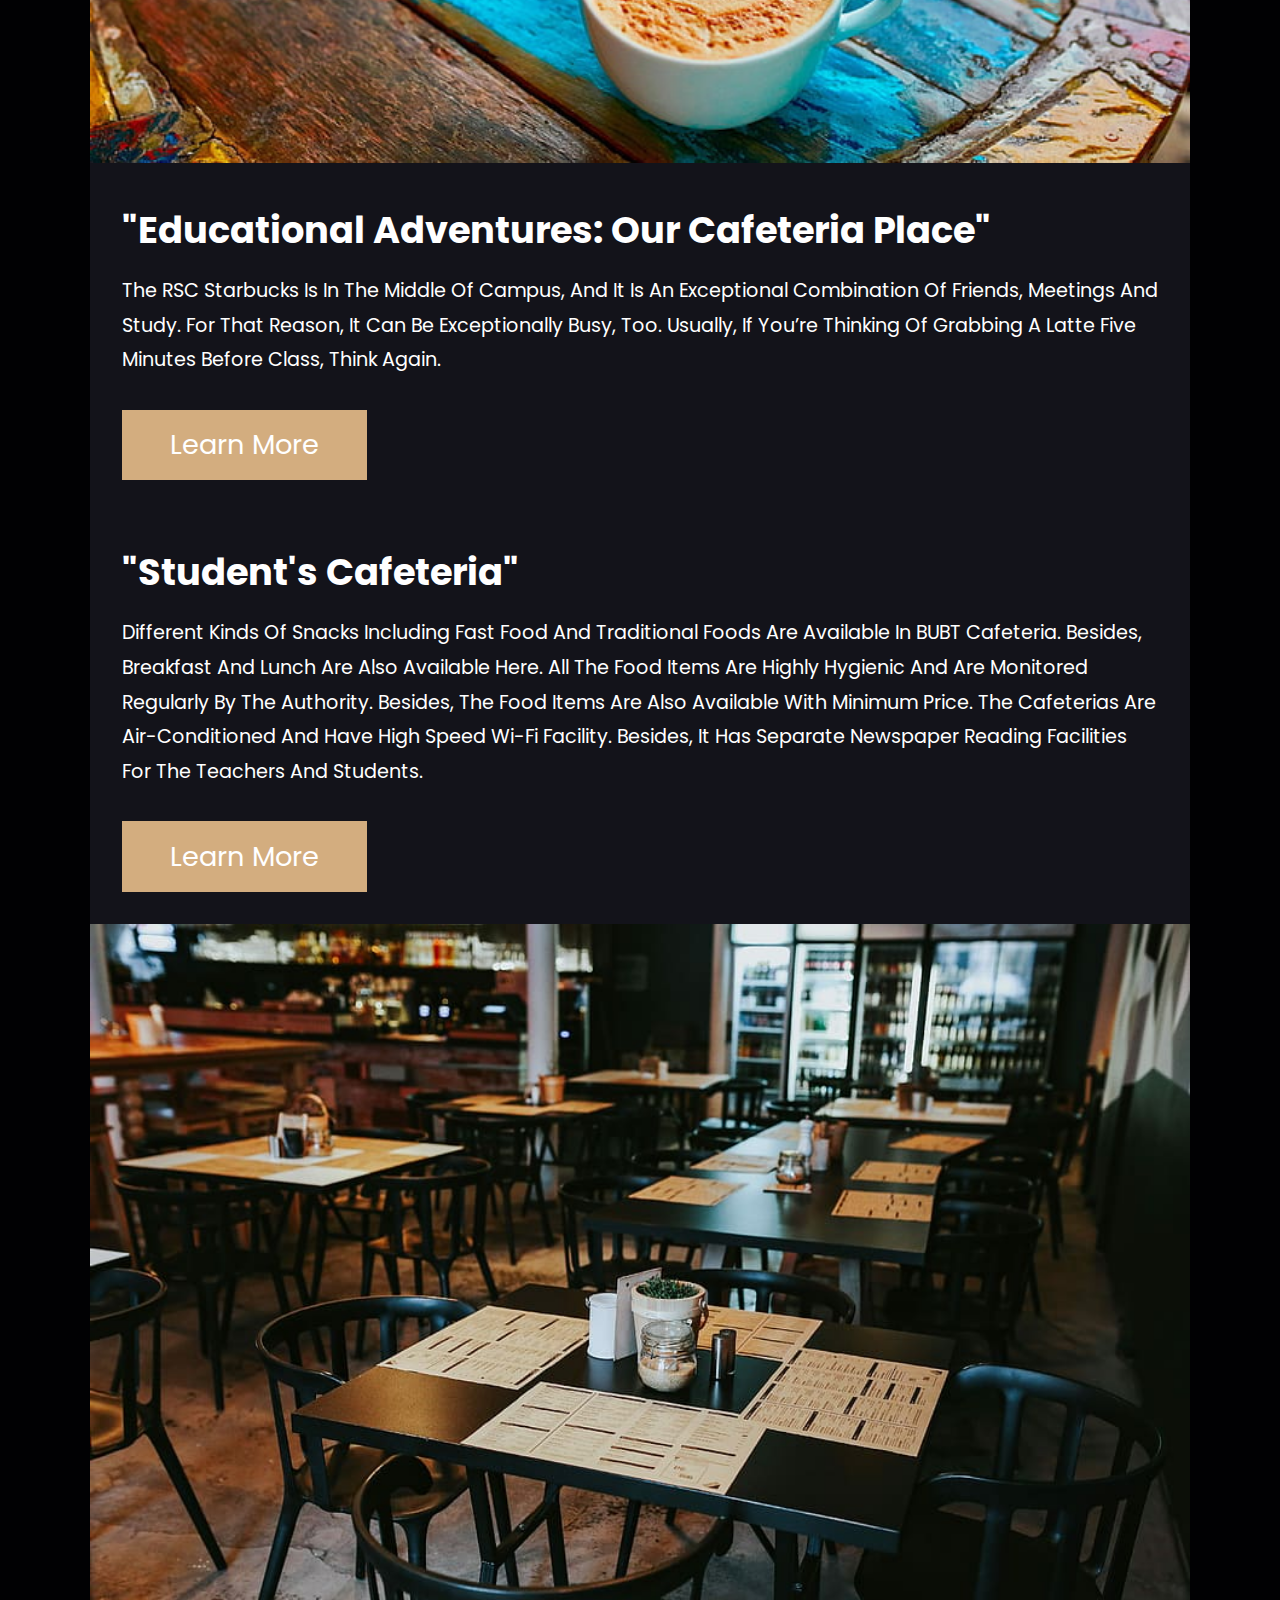
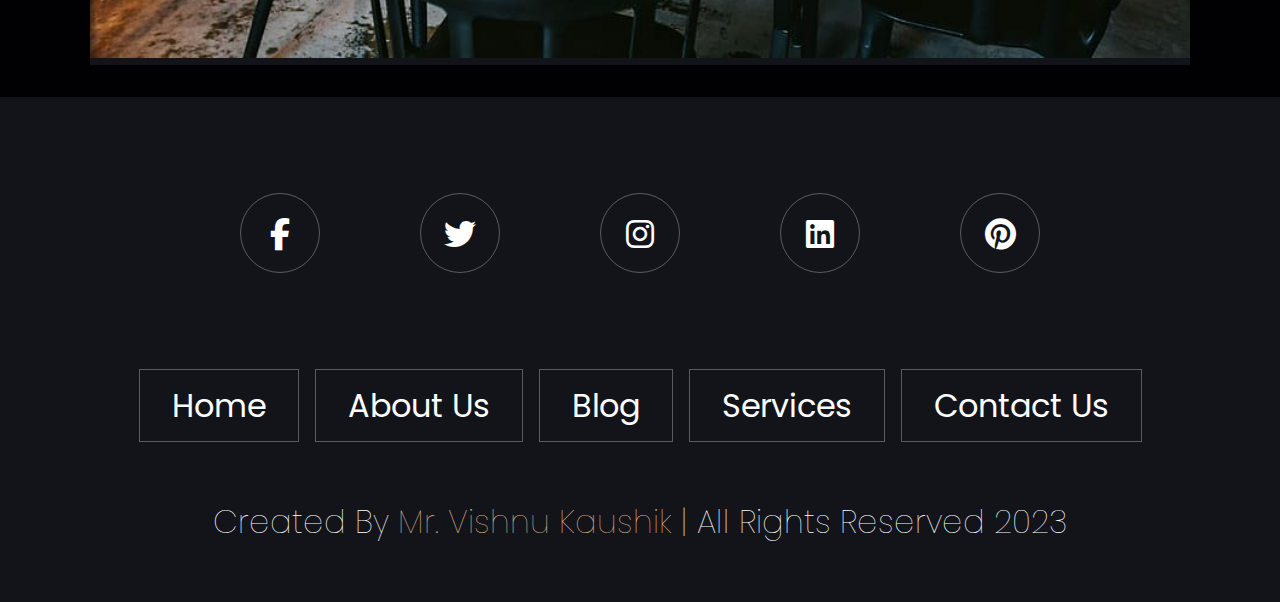
<file: Rockstar Games/services.html>
<!DOCTYPE html>
<html lang="en">
<head>
    <meta charset="UTF-8">
    <meta name="viewport" content="width=device-width, initial-scale=1.0">
    <title>About Us</title>
    <link rel="shortcut icon" href="./sviet white.png">
    <link rel="stylesheet" href="./serv.css">
    <link rel="stylesheet" href="https://cdnjs.cloudflare.com/ajax/libs/font-awesome/6.4.2/css/all.min.css">
    <link href="https://fonts.googleapis.com/css2?family=Poppins:wght@300;400&display=swap" rel="stylesheet">
</head>
<body>
    <header class="header">

        <nav class="navbar">
            <a href="index.html">Home</a>
            <a href="services.html">About Us</a>
            <a href="ab.html">Services</a>
            <a href="blog.html">Blog</a>
            <a href="cont.html">Contact Us</a>
        </nav>

    
    <div class="icons">
        <div class="fas fa-search" id="search-btn"></div>
        <div class="fa-solid fa-user" id="cart-btn"></div>
        <div class="fas fa-bars" id="menu-btn"></div>
    </div>
    <div class="search-form">
        <input type="search" id="search-box" placeholder="search here...">
        <label for="search-box" class="fas fa-search"></label>
            </div>
</header>

    <section class="home" id="home">
        <div class="content">
            <h3>Cherished moments</h3>
            <p> intangible activities which are separately identifiable and provide satisfaction of wants.</p>
         
            
        </div>
    
       </section>

  <!--new page-->
<section class="page" id="page">
    <h1 class="heading"> <span>About Us</spa> </h1>
    
    <div class="row">
        <div class="image">
            <img src="./michal-parzuchowski-ItaV89TNkks-unsplash.jpg" alt="" width="">
        </div>
        <div class="content">
            <h3>"Aromatic Adventures: Explore Our Coffee Shop"</h3>
            <p>Coffee shops offer a wide range of coffee options, including espresso, cappuccino, latte, Americano, macchiato, and more. These beverages can be customized with various syrups, milk types like vanilla, caramel, hazelnut</p>
            <a href="#" class="btn">Learn More</a>
            
        </div>
        <div class="content">
            <h3>"coffeepot, and drip coffeemaker."</h3>
            <p>Recipes may be found online, and you can learn new methods to improve your beverages. Experiment with different components like chocolate, cinnamon, and cream to see what you can come up with</p>
            <a href="#" class="btn">Learn More</a>
            
        </div>
        <div class="image">
            <img src="./m.jpg" alt="" width="">
        </div>
        <div class="image">
            <img src="./x.jpg" alt="" width="">
        </div>
        <div class="content">
            <h3>"Educational Adventures: Our Cafeteria place"</h3>
            <p>The RSC Starbucks is in the middle of campus, and it is an exceptional combination of friends, meetings and study. For that reason, it can be exceptionally busy, too. Usually, if you’re thinking of grabbing a latte five minutes before class, think again.</p>
            <a href="#" class="btn">Learn More</a>
            
        </div>
        <div class="content">
            <h3>"Student's cafeteria"</h3>
            <p>Different kinds of snacks including fast food and traditional foods are available in BUBT cafeteria. Besides, breakfast and lunch are also available here. All the food items are highly hygienic and are monitored regularly by the authority. Besides, the food items are also available with minimum price. The cafeterias are air-conditioned and have high speed wi-fi facility. Besides, it has separate newspaper reading facilities for the teachers and students.</p>
            <a href="#" class="btn">Learn More</a>
            
        </div>
        <div class="image">
            <img src="./interior-table-coffee-bar.jpg" alt="" width="">
        </div>
    </div>
    
    
   </section>
   <!--footer section-->
   <section class="footer">
    <div class="share">
            <a href="#" class="fab fa-facebook-f"></a>
            <a href="#" class="fab fa-twitter"></a>
            <a href="#" class="fab fa-instagram"></a>
            <a href="#" class="fab fa-linkedin"></a>
            <a href="#" class="fab fa-pinterest"></a>
            
        </div>
        <div class="link">
            <a href="#">Home</a>
            <a href="#">About Us</a>
            <a href="#">Blog</a>
            <a href="#">Services</a>
            <a href="#">Contact Us</a>
        </div>
        <div class="credit">Created by <span>Mr. Vishnu Kaushik</span> | all rights reserved 2023
</div>
</section>
</body>
</html>
</file>
<file: Rockstar Games/coff.css>
:root{
    --main-color:#d3ad7f;
    --black:#13131a;
    --bg:#010103;
    --border:.1rem solid rgba(255,255,255,.3);
}


*{
    padding: 0px;
    margin: 0px;
    font-family: 'Poppins', sans-serif;
    box-sizing: border-box;
    outline:none; border:none;
    text-decoration: none;
    text-transform: capitalize;
    transition: .2s linear;

}
html{
    font-size: 62.5;
    overflow-x:hidden;
    scroll-padding-top: 9rem;
    scroll-behavior: smooth;
}
html::-webkit-scrollbar{
    width: .8rem;
}
html::-webkit-scrollbar-track{
    background:transparent;
}
html::-webkit-scrollbar-thumb{
    background:#fff;
    border-radius: 5rem;
}
body{
    background: var(--bg);
}
.btn{
    margin-top: 1rem;
    display: inline-block;
    padding: .9rem 3rem;
    font-size: 1.7rem;
    color: #fff;
    background: var(--main-color);
    cursor: pointer;
}
.btn:hover{
    letter-spacing: .2rem;
}
section{
    padding: 2rem 7%;
}
.heading{
    text-align: center;
    color: #fff;
    text-transform: uppercase;
    padding-bottom: 3.5rem;
    font-size: 4rem;
}
.heading span{
    color: var(--main-color);
    text-transform: uppercase;
}
.header{
    background: var(--bg);
    display: flex;
    align-items: center;
    justify-content:space-between;
    background-image: url(./cvop.jpg);
    padding: 0px 7%;
    border-bottom: var(--border);
    position: fixed;
    top: 0; left: 0; right: 0;
    z-index: 1000;
}
.header .logo img{
    height: 8rem;
}
.header .navbar a{
    margin:0 1rem;
    font-size: 1.2rem;
    color: #fff;
}
.header .navbar a:hover{
    color:var(--main-color);
    border-bottom:.1rem solid var(--main-color);
    padding-bottom: .5rem;
}
.header .icons div{
    color:#fff;
    cursor:pointer;
    font-size:1.2rem;
    margin-left: 2rem;

}
.header .icons div:hover{
    color: var(--main-color);
}
#menu-btn{
    display: none;
    
}
.header .search-form{
    position: absolute;
    top: 115%; right: 7%;
    background: #fff;
    width: 50rem;
    display:flex;
    align-items:center;
    transform: scaleY(0);
    transform-origin: top;
}
.header .search-form.active{
    transform: scaleY(1);
}

.header .search-form input{
    height: 100%;
    width: 100%;
    font-size: 1.6rem;
    color: var(--black);
    padding: 1rem;
    text-transform: none;
}
.header .search-form label{
    cursor: pointer;
    font-size: 2.2rem;
    margin-right: 1.5rem;
    color:var(--black);
}
.header .search-form label:hover{
    color: (--main-color);
}
.login{
    display: flex;
    align-items: center;
    justify-content: center;
    background: rgba(255,255,255,9);
    position: fixed;
    top: 0;
    right:-105%;
    z-index: 10000;
    height: 100%;
    width: 100%;
}
.login.active{
    left: 0;
}
.login form{
    background: #fff;
    border: var(--border);
    width: 40rem;
    padding: 2rem;
    box-shadow: var(--box-shadow);
    border-radius: .5rem;
    margin: 2rem;
}
.login form h3{
    font-size: 2.5rem;
    text-transform: uppercase;
    color: var(--black);
    text-align: center;
}
.login form span {
    display: block;
    font-size: 1.5rem;
    padding-top: 1rem;
}
.login form.box{
    width: 100%;
    margin: .7rem 0;
    font-size: 1.6rem;
    border: var(--border);
    border-radius: .5rem;
    padding: 1rem 1.2rem;
    color: var(--black);
    text-transform: none;
}
.login form.checkbox{
    display: flex;
    align-items: center;
    gap: 10rem;
    padding: 1rem 0;
}
.login form.checkbox label{
    font-size: 1.5rem;
    color: var(--light-color);
    cursor: pointer;
}
.login form.btn{
    text-align: center;
    width: 100%;
    margin: 1.5rem 0;
}
.login form p{
    padding-top: .8rem;
    color: var(--light-color);
    font-size: 1.5rem;
}
.login form p a{
    color: var(--green);
    text-decoration: underline;
}.login #close{
    position: absolute;
    top: 1.5rem;
    right: 2.5rem;
    font-size: 5rem;
    color: var(--black);
    cursor: pointer;
}

.home{
    height: 100vh;
    width: 100vw;
    display: flex;
    align-items: center;
    background: url(./sdg.jpg) no-repeat;
    background-size: cover;
    justify-content: space-between;
    background-position: center;
    align-items: center;
    padding: 50px 8% 0;
    overflow: hidden;
    
 
}
.home.content{
    max-width: 60rem;
    max-width: 590px;
    margin-left: 10px;
}
.home .content h3{
    font-size: 50px;
    line-height: 1.2;
    animation: slideBottom 1s ease forwards;
    animation-delay:1s;
    color: #fff;
    margin-top: 100px;
    max-width: 550px;
    margin-left: 10px;
}
.home .content p{
    font-size: 16px;
    margin: 15px 0 30px;
    animation: slideLeft 1s ease forwards;
    animation-delay: 1.6s;
    color: #fff;
    max-width: 590px;
    margin-left: 10px;
}










/*Media queary lagani hai for responsive website*/
@media(max-width:991px){
    html{
        font-size:55%;
    }
    .header{
        padding: 1.5rem 2rem;
    }
    section{
        padding: 2rem ;
    }
}
@media(max-width:768px){
    #menu-btn{
        display:inline-block;
    }
    .header .navbar{
        position: absolute;
        top: 100%; right:-100%;
        background: #fff;
        width: 20rem;
        height: calc(100vh - 9.5rem );
    }
    .header .navbar.active{
        right: 0;
    }
    .header .navbar a{
        color:var(--black);
        display: block;
        margin:1.5rem;
        padding: 5rem;
        font-size: 2rem;
    }
    .header .search-form{
        width: 90%;
        right: 2rem;
    }
    .home{
        background-position: left;
        justify-content: center;
        text-align: center;
    }
    .home .content h3{
        font-size: 4.5rem;
    }
    .home .content p{
        font-size: 1.5rem;
    }
}
@media (max-width:450px){
    html{font-size: 50%;}
}

.about .row{
    display: flex;
    align-items: center;
    background: var(--black);
    flex-wrap: wrap;
}
.about .row .image{
    flex:1 1 45rem;
}
.about .row .image img{

    width: 100%;
}
.about .row .content{
    flex:1 1 45rem;
    padding: 2rem;
}
.about .row .content h3{
    font-size: 3rem;
    color: #fff;
}
.about .row .content p{
    font-size: 1.6rem;
    color:#fff;
    padding: 1rem 0;
    line-height: 1.8;
}
.menu .box-container{
    display: grid;
    grid-template-columns: repeat(auto-fit, minmax(20rem,0.5fr));
    gap:1.5rem;
}
.menu .box-container .box{
    padding: 5rem;
    text-align: center;
    border: var(--border);
}
.menu .box-container .box img{
    height: 10rem;
}
.menu .box-container .box h3{
    color: #fff;
    font-size: 2rem;
    padding: 1rem 0;
}
.menu .box-container .box:hover{
    background: #fff;
}
.menu .box-container .box:hover > *{
.page .row{
    display: flex;
    align-items: center;
    background: var(--black);
    flex-wrap: wrap;
}
.page .row .image{
    flex:1 1 35rem;
}
.page .row .image img{
    height: 100%;
    width: 100%;
}
.page .row .content{
    flex:1 1 45rem;
    padding: 2rem;
}
.page .row .content h3{
    font-size: 2.3rem;
    color: #fff;
}
.page .row .content p{
    font-size: 1.2rem;
    color:#fff;
    padding: 1rem 0;
    line-height: 1.8;
}    color: var(--black);
}
.contact .row{
    display: flex;

    background: var(--black);
    flex-wrap: wrap;
    gap:1rem;
}
.contact .row .map{
    flex:1 1 45rem;
    width:100% ;
    object-fit: cover;
}
.contact .row .form{
    flex:1 1 45rem;
    padding: 5rem 2rem;
    text-align: center;
}
.contact .row form h3{
    text-transform: uppercase;
    font-size: 2rem;
    color: #fff;
}
.contact .row form .inputBox{
    display: flex;
    align-items: center;
    margin-top: 2rem;
    margin-bottom: 2rem;
    background: var(--black);
    border:var(--border);
}
.contact .row form .inputBox span{
    color:#fff;
    font-size: 2rem;
    padding-left: 2rem;
}
.contact .row form .inputBox input{
    width: 100%;
    padding: 1rem;
    font-size: 1.7rem;
    color:#fff;
    text-transform: none;
    background: none;
}
.blog .box-container{
    display: grid;
    grid-template-columns: repeat(auto-fit,minmax(10rem,1fr));
    gap:1rem;
}
.blog .box-container .box{
    border:var(--border);
}


.blog .box-container .box .image{
    height: 20rem;
    overflow: hidden;
    width: 100%;
}
.blog .box-container .box .image img{
    height: 100%;
    object-fit:cover;
    width: 100%;
}
.blog .box-container .box:hover .image img{
    transform: scale(1.2);
}
.blog .box-container .box .content{
    padding: 2rem;

}
.blog .box-container .box .content .title{
    font-size: 2.5rem;
    line-height: 1.5;
    color: #fff;
}
.blog .box-container .box .content .title:hover{
    color:var(--main-color);
}
.blog .box-container .box .content span{
    color: var(--main-color);
    display: block;
    padding-top: 1rem;
    font-size: 2rem;
}
.blog .box-container .box .content p{
    font-size: 1.3rem;
    line-height: 1.4;
    color: #fff;
    padding:1.8rem 0;
}
.page .row{
    display: flex;
    align-items: center;
    background: var(--black);
    flex-wrap: wrap;
}
.page .row .image{
    flex:1 1 35rem;
}
.page .row .image img{
    height: 100%;
    width: 100%;
}
.page .row .content{
    flex:1 1 45rem;
    padding: 2rem;
}
.page .row .content h3{
    font-size: 2.3rem;
    color: #fff;
}
.page .row .content p{
    font-size: 1.2rem;
    color:#fff;
    padding: 1rem 0;
    line-height: 1.8;
}



.review .box-container{
    cursor: pointer;
    display: grid;
    grid-template-columns: 1fr 1fr 1fr;
    gap:1rem;
}
.review .box-container .box{
    border:var(--border);
    text-align: center;
    padding: 3rem 2rem;
}
.review .box-container .box p{
    font-size: 1.2rem;
    line-height: 1.2;
    color: #fff;
    padding:1rem 0;

}
.review .box-container .box .user{
    height: 7rem;
    width: 7rem;
    border-radius: 50%;
    object-fit: cover;

}
.review .box-container .box h3{
    padding:1rem 0;
    font-size:2rem;
    color: #fff;
}
.review .box-container .box:hover{
    background: #fff;
}
.review .box-container .box:hover > *{
    color: var(--black);
}
.footer{
    background: var(--black);
    text-align: center;

}
.footer .share{
    padding: 1rem 0;
}
.footer .share a{
    height: 5rem;
    width: 5rem;
    line-height: 5rem;
    font-size: 2rem;
    color: #fff;
    border: var(--border);
    margin: 3rem;
    border-radius: 50%;
}
.footer .share a:hover{
    color:var(--main-color);

}
.footer .link{
    display:flex;
    justify-content: center;
    flex-wrap: wrap;
    padding: 2rem 0;
    gap: 1rem;
    
}
.footer .link a{
    padding: .7rem 2rem;
    color: #fff;
    border: var(--border);
    font-size: 2rem;

}
.footer .link a:hover{
    background: var(--main-color);
}
.footer .credit{
    font-size: 2rem;
    color: #fff;
    font-weight: lighter;
    padding: 1.5rem;
}
.footer .credit span{
    color: var(--main-color);
}
</file>
<file: Rockstar Games/blog.css>
:root{
    --main-color:#d3ad7f;
    --black:#13131a;
    --bg:#010103;
    --border:.1rem solid rgba(255,255,255,.3);
}


*{
    padding: 0px;
    margin: 0px;
    font-family: 'Poppins', sans-serif;
    box-sizing: border-box;
    outline:none; border:none;
    text-decoration: none;
    text-transform: capitalize;
    transition: .2s linear;

}
html{
    font-size: 62.5;
    overflow-x:hidden;
    scroll-padding-top: 9rem;
    scroll-behavior: smooth;
}
html::-webkit-scrollbar{
    width: .8rem;
}
html::-webkit-scrollbar-track{
    background:transparent;
}
html::-webkit-scrollbar-thumb{
    background:#fff;
    border-radius: 5rem;
}
body{
    background: var(--bg);
}
.btn{
    margin-top: 1rem;
    display: inline-block;
    padding: .9rem 3rem;
    font-size: 1.7rem;
    color: #fff;
    background: var(--main-color);
    cursor: pointer;
}
.btn:hover{
    letter-spacing: .2rem;
}
section{
    padding: 2rem 7%;
}
.heading{
    text-align: center;
    color: #fff;
    text-transform: uppercase;
    padding-bottom: 1rem;
    font-size: 3rem;
   
}
.heading span{
    color: var(--main-color);
    text-transform: uppercase;
}
.header{
    background: var(--bg);
    display: flex;
    align-items: center;
    justify-content:space-between;
  
    padding: 20px 7%;
    border-bottom: var(--border);
    position: fixed;
    top: 0; left: 0rem; right:0rem;
    z-index: 1000;
}
.header .logo img{
    height: 8rem;
}
.header .navbar a{
    margin:0 1rem;
    font-size: 1.2rem;
    color: #fff;
}
.header .navbar a:hover{
    color:var(--main-color);
    border-bottom:.1rem solid var(--main-color);
    padding-bottom: .5rem;
}
.header .icons div{
    color:#fff;
    cursor:pointer;
    font-size:1.2rem;
    margin-left: 2rem;

}
.header .icons div:hover{
    color: var(--main-color);
}
#menu-btn{
    display: none;
    
}
.header .search-form{
    position: absolute;
    top: 115%; right: 7%;
    background: #fff;
    width: 50rem;
    display:flex;
    align-items:center;
    transform: scaleY(0);
    transform-origin: top;
}
.header .search-form.active{
    transform: scaleY(1);
}

.header .search-form input{
    height: 100%;
    width: 100%;
    font-size: 1.6rem;
    color: var(--black);
    padding: 1rem;
    text-transform: none;
}
.header .search-form label{
    cursor: pointer;
    font-size: 2.2rem;
    margin-right: 1.5rem;
    color:var(--black);
}
.header .search-form label:hover{
    color: (--main-color);
}
.login{
    display: flex;
    align-items: center;
    justify-content: center;
    background: rgba(255,255,255,9);
    position: fixed;
    top: 0;
    right:-105%;
    z-index: 10000;
    height: 100%;
    width: 100%;
}
.login.active{
    left: 0;
}
.login form{
    background: #fff;
    border: var(--border);
    width: 40rem;
    padding: 2rem;
    box-shadow: var(--box-shadow);
    border-radius: .5rem;
    margin: 2rem;
}
.login form h3{
    font-size: 2.5rem;
    text-transform: uppercase;
    color: var(--black);
    text-align: center;
}
.login form span {
    display: block;
    font-size: 1.5rem;
    padding-top: 1rem;
}
.login form.box{
    width: 100%;
    margin: .7rem 0;
    font-size: 1.6rem;
    border: var(--border);
    border-radius: .5rem;
    padding: 1rem 1.2rem;
    color: var(--black);
    text-transform: none;
}
.login form.checkbox{
    display: flex;
    align-items: center;
    gap: 10rem;
    padding: 1rem 0;
}
.login form.checkbox label{
    font-size: 1.5rem;
    color: var(--light-color);
    cursor: pointer;
}
.login form.btn{
    text-align: center;
    width: 100%;
    margin: 1.5rem 0;
}
.login form p{
    padding-top: .8rem;
    color: var(--light-color);
    font-size: 1.5rem;
}
.login form p a{
    color: var(--green);
    text-decoration: underline;
}.login #close{
    position: absolute;
    top: 1.5rem;
    right: 2.5rem;
    font-size: 5rem;
    color: var(--black);
    cursor: pointer;
}

.home{
    height: 68vh;
    width: 100vw;
    display: flex;
    align-items: center;
    background-image:url('./ni.jpg');
    background-size: cover;
    justify-content: space-between;
    background-position: center;
    align-items: center;
    padding: 50px 8% 0;
    overflow: hidden;
    
 
}

.home.content{
    max-width: 6rem;
    max-width: 590px;
    margin-left: 10px;
}
.home .content h3{
    font-size: 50px;
    line-height: 1.2;
    animation: slideBottom 1s ease forwards;
    animation-delay:1s;
    color: #fff;
    margin-top: 100px;
    max-width: 5500px;
    margin-left: 30rem;
}
.home .content p{
    font-size: 16px;
    margin: 15px 0 30px;
    animation: slideLeft 1s ease forwards;
    animation-delay: 1.6s;
    color: #fff;
    max-width: 590px;
    margin-left: 45rem;
}








/*Media queary lagani hai for responsive website*/
@media(max-width:991px){
    html{
        font-size:55%;
    }
    .header{
        padding: 1.5rem 2rem;
    }
    section{
        padding: 2rem ;
    }
}
@media(max-width:768px){
    #menu-btn{
        display:inline-block;
    }
    .header .navbar{
        position: absolute;
        top: 100%; right:-100%;
        background: #fff;
        width: 20rem;
        height: calc(100vh - 9.5rem );
    }
    .header .navbar.active{
        right: 0;
    }
    .header .navbar a{
        color:var(--black);
        display: block;
        margin:1.5rem;
        padding: 5rem;
        font-size: 2rem;
    }
    .header .search-form{
        width: 90%;
        right: 2rem;
    }
    .home{
        background-position: left;
        justify-content: center;
        text-align: center;
    }
    .home .content h3{
        font-size: 4.5rem;
    }
    .home .content p{
        font-size: 1.5rem;
    }
}
@media (max-width:450px){
    html{font-size: 50%;}
}

.about .row{
    display: flex;
    align-items: center;
    background: var(--black);
    flex-wrap: wrap;
}
.about .row .image{
    flex:1 1 45rem;
}
.about .row .image img{

    width: 100%;
}
.about .row .content{
    flex:1 1 45rem;
    padding: 2rem;
}
.about .row .content h3{
    font-size: 3rem;
    color: #fff;
}
.about .row .content p{
    font-size: 1.6rem;
    color:#fff;
    padding: 1rem 0;
    line-height: 1.8;
}
.menu .box-container{
    display: grid;
    grid-template-columns: repeat(auto-fit, minmax(20rem,0.5fr));
    gap:1.5rem;
}
.menu .box-container .box{
    padding: 5rem;
    text-align: center;
    border: var(--border);
}
.menu .box-container .box img{
    height: 10rem;
}
.menu .box-container .box h3{
    color: #fff;
    font-size: 2rem;
    padding: 1rem 0;
}
.menu .box-container .box:hover{
    background: #fff;
}
.menu .box-container .box:hover > *{
.page .row{
    display: flex;
    align-items: center;
    background: var(--black);
    flex-wrap: wrap;
}
.page .row .image{
    flex:1 1 35rem;
}
.page .row .image img{
    height: 100%;
    width: 100%;
}
.page .row .content{
    flex:1 1 45rem;
    padding: 2rem;
}
.page .row .content h3{
    font-size: 2.3rem;
    color: #fff;
}
.page .row .content p{
    font-size: 1.2rem;
    color:#fff;
    padding: 1rem 0;
    line-height: 1.8;
}    color: var(--black);
}
.contact .row{
    display: flex;

    background: var(--black);
    flex-wrap: wrap;
    gap:1rem;
}
.contact .row .map{
    flex:1 1 45rem;
    width:100% ;
    object-fit: cover;
}
.contact .row .form{
    flex:1 1 45rem;
    padding: 5rem 2rem;
    text-align: center;
}
.contact .row form h3{
    text-transform: uppercase;
    font-size: 2rem;
    color: #fff;
}
.contact .row form .inputBox{
    display: flex;
    align-items: center;
    margin-top: 2rem;
    margin-bottom: 2rem;
    background: var(--black);
    border:var(--border);
}
.contact .row form .inputBox span{
    color:#fff;
    font-size: 2rem;
    padding-left: 2rem;
}
.contact .row form .inputBox input{
    width: 100%;
    padding: 1rem;
    font-size: 1.7rem;
    color:#fff;
    text-transform: none;
    background: none;
}
.blog .box-container{
    display: grid;
    grid-template-columns: repeat(auto-fit,minmax(10rem,1fr));
    gap:1rem;
}
.blog .box-container .box{
    border:var(--border);
}


.blog .box-container .box .image{
    height: 20rem;
    overflow: hidden;
    width: 100%;
}
.blog .box-container .box .image img{
    height: 100%;
    object-fit:cover;
    width: 100%;
}
.blog .box-container .box:hover .image img{
    transform: scale(1.2);
}
.blog .box-container .box .content{
    padding: 2rem;

}
.blog .box-container .box .content .title{
    font-size: 2.5rem;
    line-height: 1.5;
    color: #fff;
}
.blog .box-container .box .content .title:hover{
    color:var(--main-color);
}
.blog .box-container .box .content span{
    color: var(--main-color);
    display: block;
    padding-top: 1rem;
    font-size: 2rem;
}
.blog .box-container .box .content p{
    font-size: 1.3rem;
    line-height: 1.4;
    color: #fff;
    padding:1.8rem 0;
}
.page .row{
    display: flex;
    align-items: center;
    background: var(--black);
    flex-wrap: wrap;
}
.page .row .image{
    flex:1 1 35rem;
}
.page .row .image img{
    height: 100%;
    width: 100%;
}
.page .row .content{
    flex:1 1 45rem;
    padding: 2rem;
}
.page .row .content h3{
    font-size: 2.3rem;
    color: #fff;
}
.page .row .content p{
    font-size: 1.2rem;
    color:#fff;
    padding: 1rem 0;
    line-height: 1.8;
}
.feature .fslider .box{
    margin: 2rem 0;
    position: relative;
    overflow: hidden;
    border: var(--border);
    text-align: center;
}
.feature .fslider .box:hover{
    border: var(--border-hover);
}
.feature .fslider .box .image{
    padding: 1rem;
    background: linear-gradient(15deg, #eee 30%, #fff 30.1%);

}
.feature .fslider .box:hover .image{
    transform: translateY(1rem);
}
.feature .fslider .box .image img{
    height: 25rem;
}
.feature .fslider .box .icon{
    border-bottom: var(--border-hover);
    position: absolute;
    top: 0; left: 0; right: 0;
    background: #fff;
    z-index: 1;
    transform: translateY(-100%);

}
.feature .fslider .box:hover .icon{
    transform: translateY(0%);
}
.feature .fslider .box .icon a{
    color: var(---black);
    font-size: 2.2rem;
    padding: 1.3rem 1.5rem;
}
.feature .fslider .box .icon a:hover{
    background: var(--green);
    color: #fff;
}
.feature .fslider .box .content{
    background: #eee;
    padding: 1.5rem;
}
.feature .fslider .box .content h3{
   font-size: 2rem;
   color: var(--black);
}
.feature .fslider .box .content .price{
    font-size: 2.2rem;
    color: var(--black);
    padding-top: 1rem;
}
.feature .fslider .box .content .price span{
    font-size: 1.5rem;
    color: var(--light-color);
    text-decoration: line-through;
}


.review .box-container{
    cursor: pointer;
    display: grid;
    grid-template-columns: 1fr 1fr 1fr;
    gap:1rem;
}
.review .box-container .box{
    border:var(--border);
    text-align: center;
    padding: 3rem 2rem;
}
.review .box-container .box p{
    font-size: 1.2rem;
    line-height: 1.2;
    color: #fff;
    padding:1rem 0;

}
.review .box-container .box .user{
    height: 7rem;
    width: 7rem;
    border-radius: 50%;
    object-fit: cover;

}
.review .box-container .box h3{
    padding:1rem 0;
    font-size:2rem;
    color: #fff;
}
.review .box-container .box:hover{
    background: #fff;
}
.review .box-container .box:hover > *{
    color: var(--black);
}
.footer{
    background: var(--black);
    text-align: center;

}
.footer .share{
    padding: 1rem 0;
}
.footer .share a{
    height: 5rem;
    width: 5rem;
    line-height: 5rem;
    font-size: 2rem;
    color: #fff;
    border: var(--border);
    margin: 3rem;
    border-radius: 50%;
}
.footer .share a:hover{
    color:var(--main-color);

}
.footer .link{
    display:flex;
    justify-content: center;
    flex-wrap: wrap;
    padding: 2rem 0;
    gap: 1rem;
    
}
.footer .link a{
    padding: .7rem 2rem;
    color: #fff;
    border: var(--border);
    font-size: 2rem;

}
.footer .link a:hover{
    background: var(--main-color);
}
.footer .credit{
    font-size: 2rem;
    color: #fff;
    font-weight: lighter;
    padding: 1.5rem;
}
.footer .credit span{
    color: var(--main-color);
}
</file>
<file: Rockstar Games/cont.css>
:root{
    --main-color:#d3ad7f;
    --black:#13131a;
    --bg:#010103;
    --border:.1rem solid rgba(255,255,255,.3);
}


*{
    padding: 0px;
    margin: 0px;
    font-family: 'Poppins', sans-serif;
    box-sizing: border-box;
    outline:none; border:none;
    text-decoration: none;
    text-transform: capitalize;
    transition: .2s linear;

}
html{
    font-size: 62.5;
    overflow-x:hidden;
    scroll-padding-top: 9rem;
    scroll-behavior: smooth;
}
html::-webkit-scrollbar{
    width: .8rem;
}
html::-webkit-scrollbar-track{
    background:transparent;
}
html::-webkit-scrollbar-thumb{
    background:#fff;
    border-radius: 5rem;
}
body{
    background: var(--bg);
}
.btn{
    margin-top: 1rem;
    display: inline-block;
    padding: .9rem 3rem;
    font-size: 1.7rem;
    color: #fff;
    background: var(--main-color);
    cursor: pointer;
}
.btn:hover{
    letter-spacing: .2rem;
}
section{
    padding: 2rem 7%;
}
.heading{
    text-align: center;
    color: #fff;
    text-transform: uppercase;
    padding-bottom: 1rem;
    font-size: 3rem;
   
}
.heading span{
    color: var(--main-color);
    text-transform: uppercase;
}
.header{
    background: var(--bg);
    display: flex;
    align-items: center;
    justify-content:space-between;
  
    padding: 20px 7%;
    border-bottom: var(--border);
    position: fixed;
    top: 0; left: 0rem; right:0rem;
    z-index: 1000;
}
.header .logo img{
    height: 8rem;
}
.header .navbar a{
    margin:0 1rem;
    font-size: 1.2rem;
    color: #fff;
}
.header .navbar a:hover{
    color:var(--main-color);
    border-bottom:.1rem solid var(--main-color);
    padding-bottom: .5rem;
}
.header .icons div{
    color:#fff;
    cursor:pointer;
    font-size:1.2rem;
    margin-left: 2rem;

}
.header .icons div:hover{
    color: var(--main-color);
}
#menu-btn{
    display: none;
    
}
.header .search-form{
    position: absolute;
    top: 115%; right: 7%;
    background: #fff;
    width: 50rem;
    display:flex;
    align-items:center;
    transform: scaleY(0);
    transform-origin: top;
}
.header .search-form.active{
    transform: scaleY(1);
}

.header .search-form input{
    height: 100%;
    width: 100%;
    font-size: 1.6rem;
    color: var(--black);
    padding: 1rem;
    text-transform: none;
}
.header .search-form label{
    cursor: pointer;
    font-size: 2.2rem;
    margin-right: 1.5rem;
    color:var(--black);
}
.header .search-form label:hover{
    color: (--main-color);
}
.login{
    display: flex;
    align-items: center;
    justify-content: center;
    background: rgba(255,255,255,9);
    position: fixed;
    top: 0;
    right:-105%;
    z-index: 10000;
    height: 100%;
    width: 100%;
}
.login.active{
    left: 0;
}
.login form{
    background: #fff;
    border: var(--border);
    width: 40rem;
    padding: 2rem;
    box-shadow: var(--box-shadow);
    border-radius: .5rem;
    margin: 2rem;
}
.login form h3{
    font-size: 2.5rem;
    text-transform: uppercase;
    color: var(--black);
    text-align: center;
}
.login form span {
    display: block;
    font-size: 1.5rem;
    padding-top: 1rem;
}
.login form.box{
    width: 100%;
    margin: .7rem 0;
    font-size: 1.6rem;
    border: var(--border);
    border-radius: .5rem;
    padding: 1rem 1.2rem;
    color: var(--black);
    text-transform: none;
}
.login form.checkbox{
    display: flex;
    align-items: center;
    gap: 10rem;
    padding: 1rem 0;
}
.login form.checkbox label{
    font-size: 1.5rem;
    color: var(--light-color);
    cursor: pointer;
}
.login form.btn{
    text-align: center;
    width: 100%;
    margin: 1.5rem 0;
}
.login form p{
    padding-top: .8rem;
    color: var(--light-color);
    font-size: 1.5rem;
}
.login form p a{
    color: var(--green);
    text-decoration: underline;
}.login #close{
    position: absolute;
    top: 1.5rem;
    right: 2.5rem;
    font-size: 5rem;
    color: var(--black);
    cursor: pointer;
}

.home{
    height: 50vh;
    width: 100vw;
    display: flex;
    align-items: center;
    background-image: linear-gradient(rgba(0,0,0,0.7),rgba(0,0,0,0.7)),url('./cc.jpg');
    background-size: cover;
    justify-content: space-between;
    background-position: center;
    align-items: center;
    padding: 50px 8% 0;
    overflow: hidden;
    
 
}

.home.content{
    max-width: 6rem;
    max-width: 590px;
    margin-left: 10px;
}
.home .content h3{
    font-size: 50px;
    line-height: 1.2;
    animation: slideBottom 1s ease forwards;
    animation-delay:1s;
    color: #fff;
    margin-top: 100px;
    max-width: 5500px;
    margin-left: 30rem;
}
.home .content p{
    font-size: 16px;
    margin: 15px 0 30px;
    animation: slideLeft 1s ease forwards;
    animation-delay: 1.6s;
    color: #fff;
    max-width: 590px;
    margin-left: 45rem;
}








/*Media queary lagani hai for responsive website*/
@media(max-width:991px){
    html{
        font-size:55%;
    }
    .header{
        padding: 1.5rem 2rem;
    }
    section{
        padding: 2rem ;
    }
}
@media(max-width:768px){
    #menu-btn{
        display:inline-block;
    }
    .header .navbar{
        position: absolute;
        top: 100%; right:-100%;
        background: #fff;
        width: 20rem;
        height: calc(100vh - 9.5rem );
    }
    .header .navbar.active{
        right: 0;
    }
    .header .navbar a{
        color:var(--black);
        display: block;
        margin:1.5rem;
        padding: 5rem;
        font-size: 2rem;
    }
    .header .search-form{
        width: 90%;
        right: 2rem;
    }
    .home{
        background-position: left;
        justify-content: center;
        text-align: center;
    }
    .home .content h3{
        font-size: 4.5rem;
    }
    .home .content p{
        font-size: 1.5rem;
    }
}
@media (max-width:450px){
    html{font-size: 50%;}
}

.about .row{
    display: flex;
    align-items: center;
    background: var(--black);
    flex-wrap: wrap;
}
.about .row .image{
    flex:1 1 45rem;
}
.about .row .image img{

    width: 100%;
}
.about .row .content{
    flex:1 1 45rem;
    padding: 2rem;
}
.about .row .content h3{
    font-size: 3rem;
    color: #fff;
}
.about .row .content p{
    font-size: 1.6rem;
    color:#fff;
    padding: 1rem 0;
    line-height: 1.8;
}
.menu .box-container{
    display: grid;
    grid-template-columns: repeat(auto-fit, minmax(20rem,0.5fr));
    gap:1.5rem;
}
.menu .box-container .box{
    padding: 5rem;
    text-align: center;
    border: var(--border);
}
.menu .box-container .box img{
    height: 10rem;
}
.menu .box-container .box h3{
    color: #fff;
    font-size: 2rem;
    padding: 1rem 0;
}
.menu .box-container .box:hover{
    background: #fff;
}
.menu .box-container .box:hover > *{
.page .row{
    display: flex;
    align-items: center;
    background: var(--black);
    flex-wrap: wrap;
}
.page .row .image{
    flex:1 1 35rem;
}
.page .row .image img{
    height: 100%;
    width: 100%;
}
.page .row .content{
    flex:1 1 45rem;
    padding: 2rem;
}
.page .row .content h3{
    font-size: 2.3rem;
    color: #fff;
}
.page .row .content p{
    font-size: 1.2rem;
    color:#fff;
    padding: 1rem 0;
    line-height: 1.8;
}    color: var(--black);
}
.contact .row{
    display: flex;

    background: var(--black);
    flex-wrap: wrap;
    gap:1rem;
}
.contact .row .map{
    flex:1 1 45rem;
    width:100% ;
    object-fit: cover;
}
.contact .row .form{
    flex:1 1 45rem;
    padding: 5rem 2rem;
    text-align: center;
}
.contact .row form h3{
    text-transform: uppercase;
    font-size: 2rem;
    color: #fff;
}
.contact .row form .inputBox{
    display: flex;
    align-items: center;
    margin-top: 2rem;
    margin-bottom: 2rem;
    background: var(--black);
    border:var(--border);
}
.contact .row form .inputBox span{
    color:#fff;
    font-size: 2rem;
    padding-left: 2rem;
}
.contact .row form .inputBox input{
    width: 100%;
    padding: 1rem;
    font-size: 1.7rem;
    color:#fff;
    text-transform: none;
    background: none;
}
.blog .box-container{
    display: grid;
    grid-template-columns: repeat(auto-fit,minmax(10rem,1fr));
    gap:1rem;
}
.blog .box-container .box{
    border:var(--border);
}


.blog .box-container .box .image{
    height: 20rem;
    overflow: hidden;
    width: 100%;
}
.blog .box-container .box .image img{
    height: 100%;
    object-fit:cover;
    width: 100%;
}
.blog .box-container .box:hover .image img{
    transform: scale(1.2);
}
.blog .box-container .box .content{
    padding: 2rem;

}
.blog .box-container .box .content .title{
    font-size: 2.5rem;
    line-height: 1.5;
    color: #fff;
}
.blog .box-container .box .content .title:hover{
    color:var(--main-color);
}
.blog .box-container .box .content span{
    color: var(--main-color);
    display: block;
    padding-top: 1rem;
    font-size: 2rem;
}
.blog .box-container .box .content p{
    font-size: 1.3rem;
    line-height: 1.4;
    color: #fff;
    padding:1.8rem 0;
}
.page .row{
    display: flex;
    align-items: center;
    background: var(--black);
    flex-wrap: wrap;
}
.page .row .image{
    flex:1 1 35rem;
}
.page .row .image img{
    height: 100%;
    width: 100%;
}
.page .row .content{
    flex:1 1 45rem;
    padding: 2rem;
}
.page .row .content h3{
    font-size: 2.3rem;
    color: #fff;
}
.page .row .content p{
    font-size: 1.2rem;
    color:#fff;
    padding: 1rem 0;
    line-height: 1.8;
}
.feature .fslider .box{
    margin: 2rem 0;
    position: relative;
    overflow: hidden;
    border: var(--border);
    text-align: center;
}
.feature .fslider .box:hover{
    border: var(--border-hover);
}
.feature .fslider .box .image{
    padding: 1rem;
    background: linear-gradient(15deg, #eee 30%, #fff 30.1%);

}
.feature .fslider .box:hover .image{
    transform: translateY(1rem);
}
.feature .fslider .box .image img{
    height: 25rem;
}
.feature .fslider .box .icon{
    border-bottom: var(--border-hover);
    position: absolute;
    top: 0; left: 0; right: 0;
    background: #fff;
    z-index: 1;
    transform: translateY(-100%);

}
.feature .fslider .box:hover .icon{
    transform: translateY(0%);
}
.feature .fslider .box .icon a{
    color: var(---black);
    font-size: 2.2rem;
    padding: 1.3rem 1.5rem;
}
.feature .fslider .box .icon a:hover{
    background: var(--green);
    color: #fff;
}
.feature .fslider .box .content{
    background: #eee;
    padding: 1.5rem;
}
.feature .fslider .box .content h3{
   font-size: 2rem;
   color: var(--black);
}
.feature .fslider .box .content .price{
    font-size: 2.2rem;
    color: var(--black);
    padding-top: 1rem;
}
.feature .fslider .box .content .price span{
    font-size: 1.5rem;
    color: var(--light-color);
    text-decoration: line-through;
}


.review .box-container{
    cursor: pointer;
    display: grid;
    grid-template-columns: 1fr 1fr 1fr;
    gap:1rem;
}
.review .box-container .box{
    border:var(--border);
    text-align: center;
    padding: 3rem 2rem;
}
.review .box-container .box p{
    font-size: 1.2rem;
    line-height: 1.2;
    color: #fff;
    padding:1rem 0;

}
.review .box-container .box .user{
    height: 7rem;
    width: 7rem;
    border-radius: 50%;
    object-fit: cover;

}
.review .box-container .box h3{
    padding:1rem 0;
    font-size:2rem;
    color: #fff;
}
.review .box-container .box:hover{
    background: #fff;
}
.review .box-container .box:hover > *{
    color: var(--black);
}
.footer{
    background: var(--black);
    text-align: center;

}
.footer .share{
    padding: 1rem 0;
}
.footer .share a{
    height: 5rem;
    width: 5rem;
    line-height: 5rem;
    font-size: 2rem;
    color: #fff;
    border: var(--border);
    margin: 3rem;
    border-radius: 50%;
}
.footer .share a:hover{
    color:var(--main-color);

}
.footer .link{
    display:flex;
    justify-content: center;
    flex-wrap: wrap;
    padding: 2rem 0;
    gap: 1rem;
    
}
.footer .link a{
    padding: .7rem 2rem;
    color: #fff;
    border: var(--border);
    font-size: 2rem;

}
.footer .link a:hover{
    background: var(--main-color);
}
.footer .credit{
    font-size: 2rem;
    color: #fff;
    font-weight: lighter;
    padding: 1.5rem;
}
.footer .credit span{
    color: var(--main-color);
}
</file>
<file: Rockstar Games/serv.css>
:root{
    --main-color:#d3ad7f;
    --black:#13131a;
    --bg:#010103;
    --border:.1rem solid rgba(255,255,255,.3);
}


*{
    padding: 0px;
    margin: 0px;
    font-family: 'Poppins', sans-serif;
    box-sizing: border-box;
    outline:none; border:none;
    text-decoration: none;
    text-transform: capitalize;
    transition: .2s linear;

}
html{
    font-size: 62.5;
    overflow-x:hidden;
    scroll-padding-top: 9rem;
    scroll-behavior: smooth;
}
html::-webkit-scrollbar{
    width: .8rem;
}
html::-webkit-scrollbar-track{
    background:transparent;
}
html::-webkit-scrollbar-thumb{
    background:#fff;
    border-radius: 5rem;
}
body{
    background: var(--bg);
}
.btn{
    margin-top: 1rem;
    display: inline-block;
    padding: .9rem 3rem;
    font-size: 1.7rem;
    color: #fff;
    background: var(--main-color);
    cursor: pointer;
}
.btn:hover{
    letter-spacing: .2rem;
}
section{
    padding: 2rem 7%;
}
.heading{
    text-align: center;
    color: #fff;
    text-transform: uppercase;
    padding-bottom: 1rem;
    font-size: 3rem;
   
}
.heading span{
    color: var(--main-color);
    text-transform: uppercase;
}
.header{
    background: var(--bg);
    display: flex;
    align-items: center;
    justify-content:space-between;
  
    padding: 20px 7%;
    border-bottom: var(--border);
    position: fixed;
    top: 0; left: 0rem; right:0rem;
    z-index: 1000;
}
.header .logo img{
    height: 8rem;
}
.header .navbar a{
    margin:0 1rem;
    font-size: 1.2rem;
    color: #fff;
}
.header .navbar a:hover{
    color:var(--main-color);
    border-bottom:.1rem solid var(--main-color);
    padding-bottom: .5rem;
}
.header .icons div{
    color:#fff;
    cursor:pointer;
    font-size:1.2rem;
    margin-left: 2rem;

}
.header .icons div:hover{
    color: var(--main-color);
}
#menu-btn{
    display: none;
    
}
.header .search-form{
    position: absolute;
    top: 115%; right: 7%;
    background: #fff;
    width: 50rem;
    display:flex;
    align-items:center;
    transform: scaleY(0);
    transform-origin: top;
}
.header .search-form.active{
    transform: scaleY(1);
}

.header .search-form input{
    height: 100%;
    width: 100%;
    font-size: 1.6rem;
    color: var(--black);
    padding: 1rem;
    text-transform: none;
}
.header .search-form label{
    cursor: pointer;
    font-size: 2.2rem;
    margin-right: 1.5rem;
    color:var(--black);
}
.header .search-form label:hover{
    color: (--main-color);
}
.login{
    display: flex;
    align-items: center;
    justify-content: center;
    background: rgba(255,255,255,9);
    position: fixed;
    top: 0;
    right:-105%;
    z-index: 10000;
    height: 100%;
    width: 100%;
}
.login.active{
    left: 0;
}
.login form{
    background: #fff;
    border: var(--border);
    width: 40rem;
    padding: 2rem;
    box-shadow: var(--box-shadow);
    border-radius: .5rem;
    margin: 2rem;
}
.login form h3{
    font-size: 2.5rem;
    text-transform: uppercase;
    color: var(--black);
    text-align: center;
}
.login form span {
    display: block;
    font-size: 1.5rem;
    padding-top: 1rem;
}
.login form.box{
    width: 100%;
    margin: .7rem 0;
    font-size: 1.6rem;
    border: var(--border);
    border-radius: .5rem;
    padding: 1rem 1.2rem;
    color: var(--black);
    text-transform: none;
}
.login form.checkbox{
    display: flex;
    align-items: center;
    gap: 10rem;
    padding: 1rem 0;
}
.login form.checkbox label{
    font-size: 1.5rem;
    color: var(--light-color);
    cursor: pointer;
}
.login form.btn{
    text-align: center;
    width: 100%;
    margin: 1.5rem 0;
}
.login form p{
    padding-top: .8rem;
    color: var(--light-color);
    font-size: 1.5rem;
}
.login form p a{
    color: var(--green);
    text-decoration: underline;
}.login #close{
    position: absolute;
    top: 1.5rem;
    right: 2.5rem;
    font-size: 5rem;
    color: var(--black);
    cursor: pointer;
}

.home{
    height: 68vh;
    width: 100vw;
    display: flex;
    align-items: center;
    background-image: linear-gradient(rgba(0,0,0,0.7),rgba(0,0,0,0.7)),url('./cc.jpg');
    background-size: cover;
    justify-content: space-between;
    background-position: center;
    align-items: center;
    padding: 50px 8% 0;
    overflow: hidden;
    
 
}

.home.content{
    max-width: 6rem;
    max-width: 590px;
    margin-left: 10px;
}
.home .content h3{
    font-size: 50px;
    line-height: 1.2;
    animation: slideBottom 1s ease forwards;
    animation-delay:1s;
    color: #fff;
    margin-top: 100px;
    max-width: 5500px;
    margin-left: 45rem;
}
.home .content p{
    font-size: 16px;
    margin: 15px 0 30px;
    animation: slideLeft 1s ease forwards;
    animation-delay: 1.6s;
    color: #fff;
    max-width: 590px;
    margin-left: 45rem;
}








/*Media queary lagani hai for responsive website*/
@media(max-width:991px){
    html{
        font-size:55%;
    }
    .header{
        padding: 1.5rem 2rem;
    }
    section{
        padding: 2rem ;
    }
}
@media(max-width:768px){
    #menu-btn{
        display:inline-block;
    }
    .header .navbar{
        position: absolute;
        top: 100%; right:-100%;
        background: #fff;
        width: 20rem;
        height: calc(100vh - 9.5rem );
    }
    .header .navbar.active{
        right: 0;
    }
    .header .navbar a{
        color:var(--black);
        display: block;
        margin:1.5rem;
        padding: 5rem;
        font-size: 2rem;
    }
    .header .search-form{
        width: 90%;
        right: 2rem;
    }
    .home{
        background-position: left;
        justify-content: center;
        text-align: center;
    }
    .home .content h3{
        font-size: 4.5rem;
    }
    .home .content p{
        font-size: 1.5rem;
    }
}
@media (max-width:450px){
    html{font-size: 50%;}
}

.about .row{
    display: flex;
    align-items: center;
    background: var(--black);
    flex-wrap: wrap;
}
.about .row .image{
    flex:1 1 45rem;
}
.about .row .image img{

    width: 100%;
}
.about .row .content{
    flex:1 1 45rem;
    padding: 2rem;
}
.about .row .content h3{
    font-size: 3rem;
    color: #fff;
}
.about .row .content p{
    font-size: 1.6rem;
    color:#fff;
    padding: 1rem 0;
    line-height: 1.8;
}
.menu .box-container{
    display: grid;
    grid-template-columns: repeat(auto-fit, minmax(20rem,0.5fr));
    gap:1.5rem;
}
.menu .box-container .box{
    padding: 5rem;
    text-align: center;
    border: var(--border);
}
.menu .box-container .box img{
    height: 10rem;
}
.menu .box-container .box h3{
    color: #fff;
    font-size: 2rem;
    padding: 1rem 0;
}
.menu .box-container .box:hover{
    background: #fff;
}
.menu .box-container .box:hover > *{
.page .row{
    display: flex;
    align-items: center;
    background: var(--black);
    flex-wrap: wrap;
}
.page .row .image{
    flex:1 1 35rem;
}
.page .row .image img{
    height: 100%;
    width: 100%;
}
.page .row .content{
    flex:1 1 45rem;
    padding: 2rem;
}
.page .row .content h3{
    font-size: 2.3rem;
    color: #fff;
}
.page .row .content p{
    font-size: 1.2rem;
    color:#fff;
    padding: 1rem 0;
    line-height: 1.8;
}    color: var(--black);
}
.contact .row{
    display: flex;

    background: var(--black);
    flex-wrap: wrap;
    gap:1rem;
}
.contact .row .map{
    flex:1 1 45rem;
    width:100% ;
    object-fit: cover;
}
.contact .row .form{
    flex:1 1 45rem;
    padding: 5rem 2rem;
    text-align: center;
}
.contact .row form h3{
    text-transform: uppercase;
    font-size: 2rem;
    color: #fff;
}
.contact .row form .inputBox{
    display: flex;
    align-items: center;
    margin-top: 2rem;
    margin-bottom: 2rem;
    background: var(--black);
    border:var(--border);
}
.contact .row form .inputBox span{
    color:#fff;
    font-size: 2rem;
    padding-left: 2rem;
}
.contact .row form .inputBox input{
    width: 100%;
    padding: 1rem;
    font-size: 1.7rem;
    color:#fff;
    text-transform: none;
    background: none;
}
.blog .box-container{
    display: grid;
    grid-template-columns: repeat(auto-fit,minmax(10rem,1fr));
    gap:1rem;
}
.blog .box-container .box{
    border:var(--border);
}


.blog .box-container .box .image{
    height: 20rem;
    overflow: hidden;
    width: 100%;
}
.blog .box-container .box .image img{
    height: 100%;
    object-fit:cover;
    width: 100%;
}
.blog .box-container .box:hover .image img{
    transform: scale(1.2);
}
.blog .box-container .box .content{
    padding: 2rem;

}
.blog .box-container .box .content .title{
    font-size: 2.5rem;
    line-height: 1.5;
    color: #fff;
}
.blog .box-container .box .content .title:hover{
    color:var(--main-color);
}
.blog .box-container .box .content span{
    color: var(--main-color);
    display: block;
    padding-top: 1rem;
    font-size: 2rem;
}
.blog .box-container .box .content p{
    font-size: 1.3rem;
    line-height: 1.4;
    color: #fff;
    padding:1.8rem 0;
}
.page .row{
    display: flex;
    align-items: center;
    background: var(--black);
    flex-wrap: wrap;
}
.page .row .image{
    flex:1 1 35rem;
}
.page .row .image img{
    height: 100%;
    width: 100%;
}
.page .row .content{
    flex:1 1 45rem;
    padding: 2rem;
}
.page .row .content h3{
    font-size: 2.3rem;
    color: #fff;
}
.page .row .content p{
    font-size: 1.2rem;
    color:#fff;
    padding: 1rem 0;
    line-height: 1.8;
}
.feature .fslider .box{
    margin: 2rem 0;
    position: relative;
    overflow: hidden;
    border: var(--border);
    text-align: center;
}
.feature .fslider .box:hover{
    border: var(--border-hover);
}
.feature .fslider .box .image{
    padding: 1rem;
    background: linear-gradient(15deg, #eee 30%, #fff 30.1%);

}
.feature .fslider .box:hover .image{
    transform: translateY(1rem);
}
.feature .fslider .box .image img{
    height: 25rem;
}
.feature .fslider .box .icon{
    border-bottom: var(--border-hover);
    position: absolute;
    top: 0; left: 0; right: 0;
    background: #fff;
    z-index: 1;
    transform: translateY(-100%);

}
.feature .fslider .box:hover .icon{
    transform: translateY(0%);
}
.feature .fslider .box .icon a{
    color: var(---black);
    font-size: 2.2rem;
    padding: 1.3rem 1.5rem;
}
.feature .fslider .box .icon a:hover{
    background: var(--green);
    color: #fff;
}
.feature .fslider .box .content{
    background: #eee;
    padding: 1.5rem;
}
.feature .fslider .box .content h3{
   font-size: 2rem;
   color: var(--black);
}
.feature .fslider .box .content .price{
    font-size: 2.2rem;
    color: var(--black);
    padding-top: 1rem;
}
.feature .fslider .box .content .price span{
    font-size: 1.5rem;
    color: var(--light-color);
    text-decoration: line-through;
}


.review .box-container{
    cursor: pointer;
    display: grid;
    grid-template-columns: 1fr 1fr 1fr;
    gap:1rem;
}
.review .box-container .box{
    border:var(--border);
    text-align: center;
    padding: 3rem 2rem;
}
.review .box-container .box p{
    font-size: 1.2rem;
    line-height: 1.2;
    color: #fff;
    padding:1rem 0;

}
.review .box-container .box .user{
    height: 7rem;
    width: 7rem;
    border-radius: 50%;
    object-fit: cover;

}
.review .box-container .box h3{
    padding:1rem 0;
    font-size:2rem;
    color: #fff;
}
.review .box-container .box:hover{
    background: #fff;
}
.review .box-container .box:hover > *{
    color: var(--black);
}
.footer{
    background: var(--black);
    text-align: center;

}
.footer .share{
    padding: 1rem 0;
}
.footer .share a{
    height: 5rem;
    width: 5rem;
    line-height: 5rem;
    font-size: 2rem;
    color: #fff;
    border: var(--border);
    margin: 3rem;
    border-radius: 50%;
}
.footer .share a:hover{
    color:var(--main-color);

}
.footer .link{
    display:flex;
    justify-content: center;
    flex-wrap: wrap;
    padding: 2rem 0;
    gap: 1rem;
    
}
.footer .link a{
    padding: .7rem 2rem;
    color: #fff;
    border: var(--border);
    font-size: 2rem;

}
.footer .link a:hover{
    background: var(--main-color);
}
.footer .credit{
    font-size: 2rem;
    color: #fff;
    font-weight: lighter;
    padding: 1.5rem;
}
.footer .credit span{
    color: var(--main-color);
}
</file>
